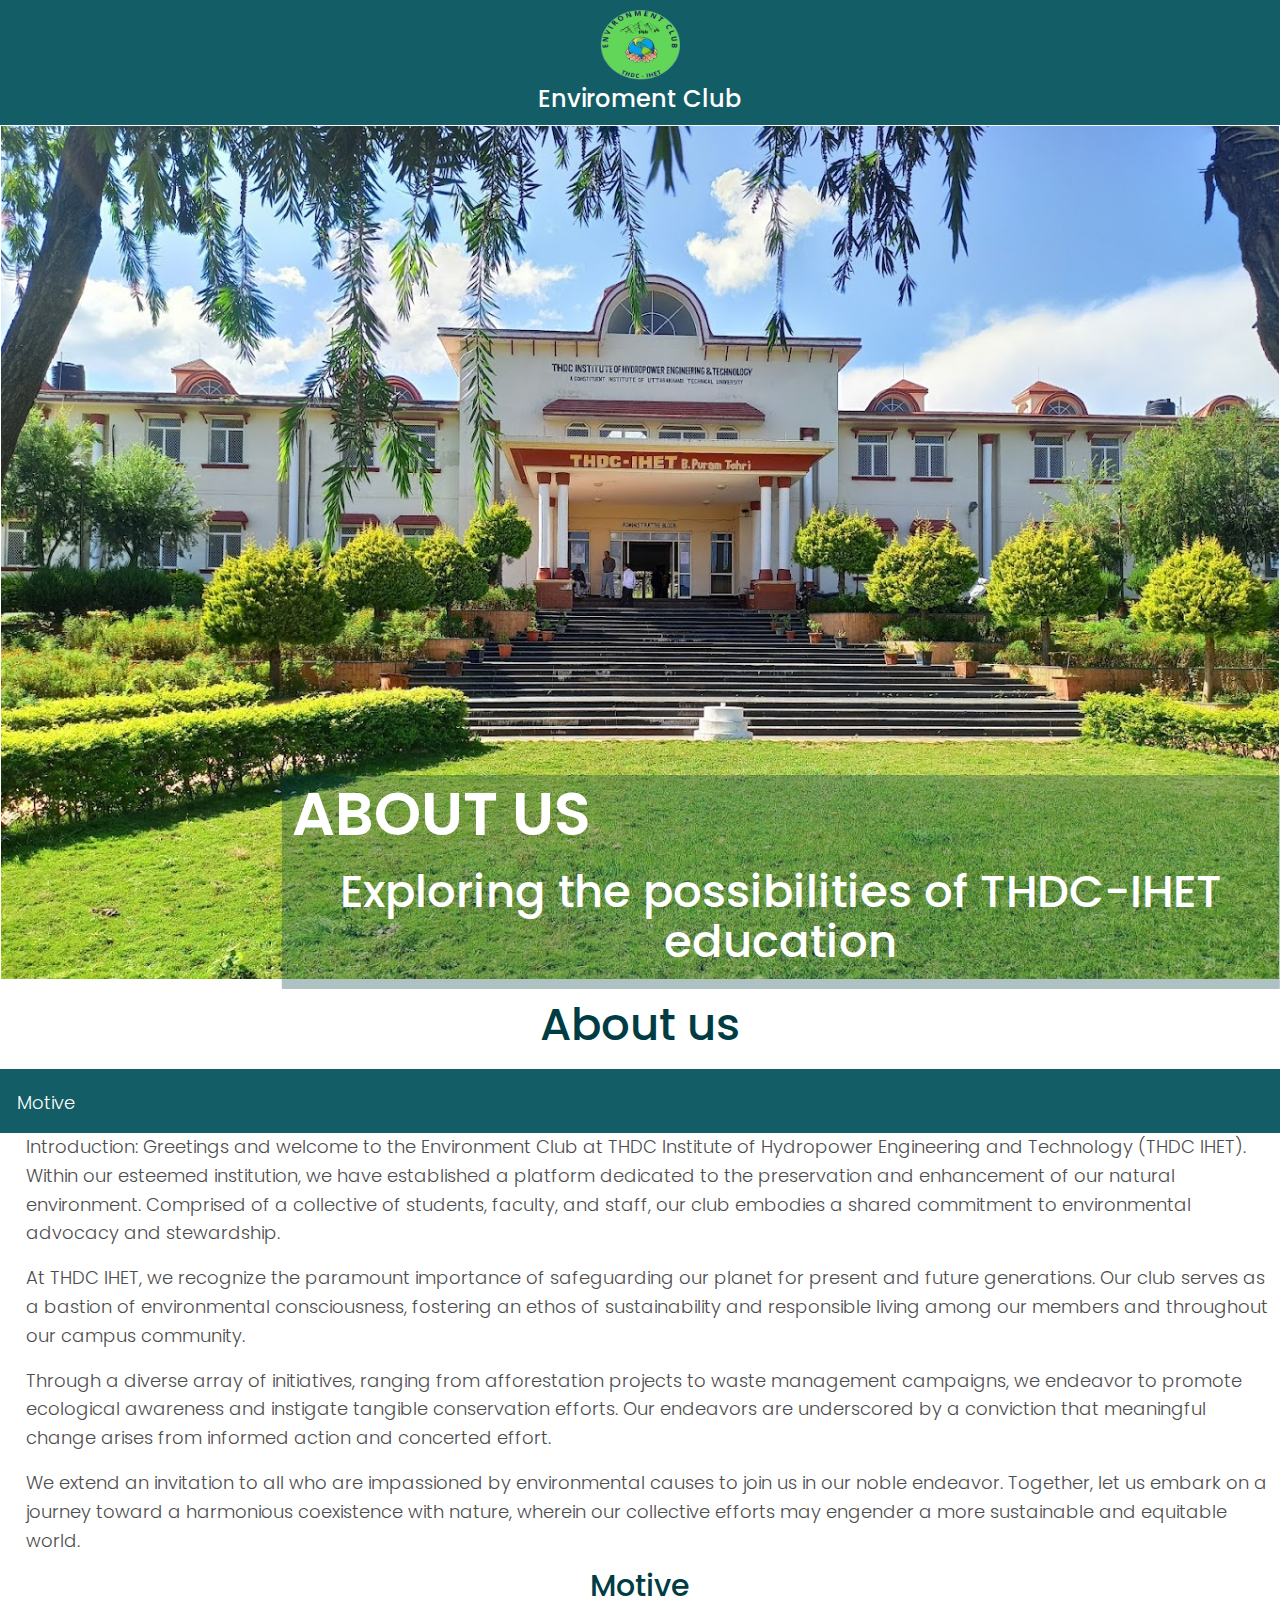
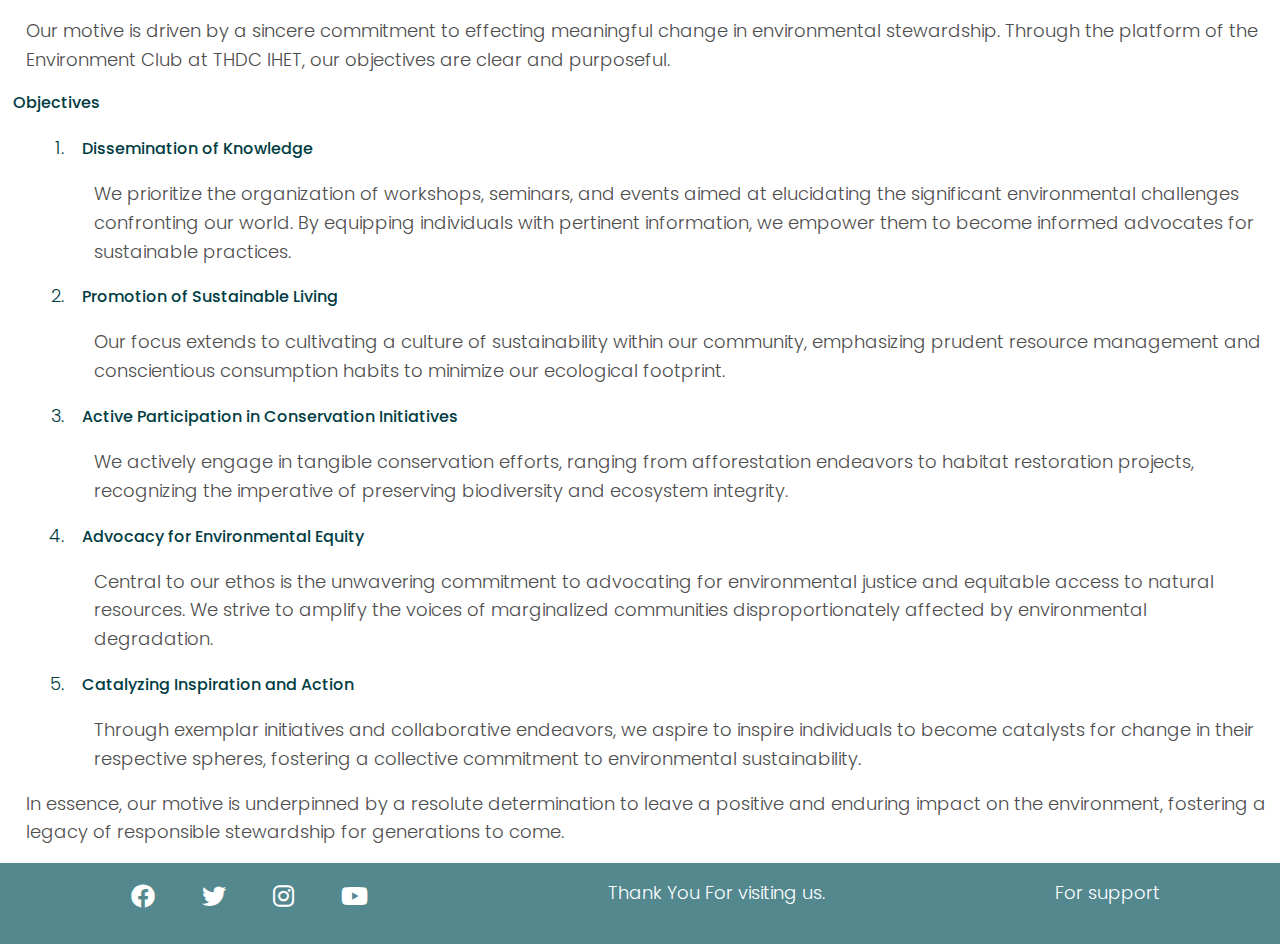
<file: about.html>
<!doctype html>
<html lang="en">

<head>
  <meta charset="utf-8">
  <meta name="viewport" content="width=device-width, initial-scale=1">
  <title>about us</title>
  <link href="https://cdn.jsdelivr.net/npm/bootstrap@5.3.3/dist/css/bootstrap.min.css" rel="stylesheet"
    integrity="sha384-QWTKZyjpPEjISv5WaRU9OFeRpok6YctnYmDr5pNlyT2bRjXh0JMhjY6hW+ALEwIH" crossorigin="anonymous">
  <script src="https://cdn.jsdelivr.net/npm/bootstrap@5.3.3/dist/js/bootstrap.bundle.min.js"
    integrity="sha384-YvpcrYf0tY3lHB60NNkmXc5s9fDVZLESaAA55NDzOxhy9GkcIdslK1eN7N6jIeHz"
    crossorigin="anonymous"></script>
  <link rel="stylesheet" href="stylesheet.css">

  <link rel="stylesheet" href="navbar2.css">
  <link rel="stylesheet" href="main.css">
  <link rel="stylesheet" href="https://fonts.googleapis.com/css?family=Poppins:200,300,400,500,700,600&display=swap">
  <link rel="stylesheet" href="https://cdnjs.cloudflare.com/ajax/libs/font-awesome/6.0.0-beta3/css/all.min.css">
<style>
  p{
    margin-left: 2%;
    margin-right: 10px;
    text-align: left;
  }
  h5{
    margin-left: 1%;
    font-size: 16px;
    text-align: left;
  }
  li{
    margin-left: 3%;
  }
  h4{
    color: white
  }
  body{}
  
</style>

</head>

<body>
  <div class=" bg-color"  style=" padding: 5px 0 3px 0;">

    <a href="index.html" class="logo">
      <img src="Assets/logo.png" alt="Logo" width="80" height="80" id="logo" >
    </a>
    <center><h4>Enviroment Club</h4></center>

  </div>

  <!-- <div class="space"></div> -->
  <div class="image-container">
    <img src="ayush.jpg" alt="" class="college">
    <div class="overlay">
      <h1 style="color: white;" class="he">ABOUT US</h1>
      <div class="over">
        <h2>Exploring the possibilities of THDC-IHET education</h2>
      </div>
    </div>
  </div>
  <div>
    <h2>About us</h2>
  </div>
  <div class="navbar2 bg-color" style="padding: 5px 0 0 0;">
    <a href="#vision-mission">Motive</a>
    <!-- <a href="#core-values">Core Values</a> -->
    <!-- <a href="#leadership">Leadership</a> -->
    <!-- <a href="#governance">Governance</a> -->
  </div>
  <p>
    Introduction:
Greetings and welcome to the Environment Club at THDC Institute of Hydropower Engineering and Technology (THDC IHET). Within our esteemed institution, we have established a platform dedicated to the preservation and enhancement of our natural environment. Comprised of a collective of students, faculty, and staff, our club embodies a shared commitment to environmental advocacy and stewardship.
  </p><p>
At THDC IHET, we recognize the paramount importance of safeguarding our planet for present and future generations. Our club serves as a bastion of environmental consciousness, fostering an ethos of sustainability and responsible living among our members and throughout our campus community.
</p><p>
Through a diverse array of initiatives, ranging from afforestation projects to waste management campaigns, we endeavor to promote ecological awareness and instigate tangible conservation efforts. Our endeavors are underscored by a conviction that meaningful change arises from informed action and concerted effort.
</p><p>
We extend an invitation to all who are impassioned by environmental causes to join us in our noble endeavor. Together, let us embark on a journey toward a harmonious coexistence with nature, wherein our collective efforts may engender a more sustainable and equitable world.

  </p>

<section id="vision-mission"><h3>Motive</h3><p>  <p>Our motive is driven by a sincere commitment to effecting meaningful change in environmental stewardship. Through the platform of the Environment Club at THDC IHET, our objectives are clear and purposeful.</p>

  <h5>Objectives</h5>
  <ol>
      <li>
          <h5>Dissemination of Knowledge</h5>
          <p>We prioritize the organization of workshops, seminars, and events aimed at elucidating the significant environmental challenges confronting our world. By equipping individuals with pertinent information, we empower them to become informed advocates for sustainable practices.</p>
      </li>
      <li>
          <h5>Promotion of Sustainable Living</h5>
          <p>Our focus extends to cultivating a culture of sustainability within our community, emphasizing prudent resource management and conscientious consumption habits to minimize our ecological footprint.</p>
      </li>
      <li>
          <h5>Active Participation in Conservation Initiatives</h5>
          <p>We actively engage in tangible conservation efforts, ranging from afforestation endeavors to habitat restoration projects, recognizing the imperative of preserving biodiversity and ecosystem integrity.</p>
      </li>
      <li>
          <h5>Advocacy for Environmental Equity</h5>
          <p>Central to our ethos is the unwavering commitment to advocating for environmental justice and equitable access to natural resources. We strive to amplify the voices of marginalized communities disproportionately affected by environmental degradation.</p>
      </li>
      <li>
          <h5>Catalyzing Inspiration and Action</h5>
          <p>Through exemplar initiatives and collaborative endeavors, we aspire to inspire individuals to become catalysts for change in their respective spheres, fostering a collective commitment to environmental sustainability.</p>
      </li>
  </ol>

  <p>In essence, our motive is underpinned by a resolute determination to leave a positive and enduring impact on the environment, fostering a legacy of responsible stewardship for generations to come.</p>
</p></section>
<section id="vision-mission"></section>
<section id="vision-mission"></section>
<section id="vision-mission"></section>

  <footer class="footer">
    <div class="social-icons">
        <div class="icon1"> <a href="#" class="social-icon"><i class="fab fa-facebook"></i></a>
            <a href="#" class="social-icon"><i class="fab fa-twitter"></i></a>
        </div>
        <div class="icon2"> <a href="https://www.instagram.com/environment._.thdcihet?igsh=aml3ZGVzeHh5YXd0" class="social-icon"><i class="fab fa-instagram"></i></a>
            <a href="" class="social-icon"><i
                    class="fab fa-youtube"></i></a>
        </div>

        <!-- Add more social media icons as needed -->
    </div>
    <div class="footerText">
        Thank You For visiting us.

    </div>
    <div class="footerText" id="contact">
        <a href="mailto:bc@gmail.com" class="mail">For support</a>
    </div>
</footer>
</body>

</html>
</file>
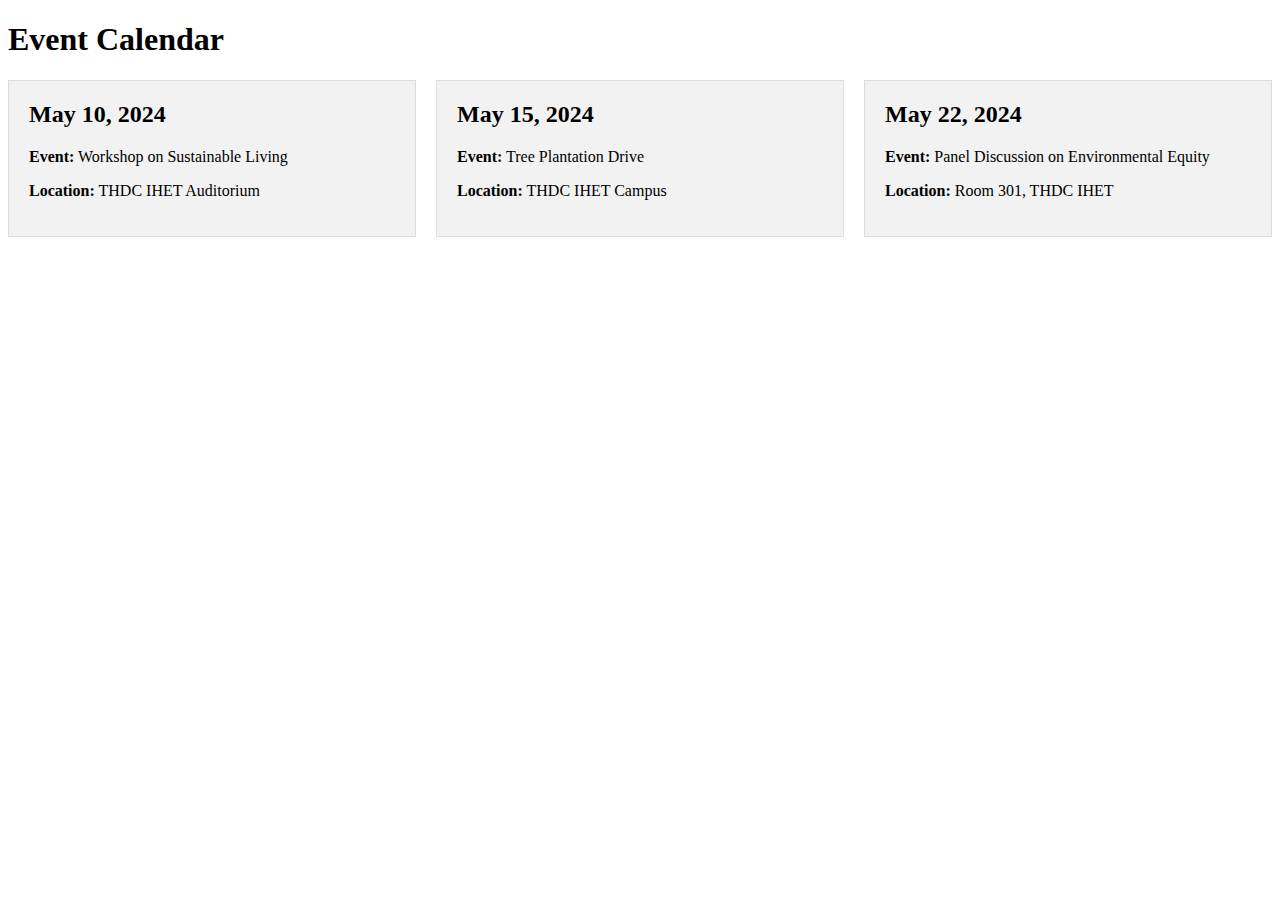
<file: event_calender.html>
<!DOCTYPE html>
<html lang="en">
<head>
    <meta charset="UTF-8">
    <meta name="viewport" content="width=device-width, initial-scale=1.0">
    <title>Event Calendar</title>
    <style>
        /* Style for the calendar grid */
        .calendar-grid {
            display: grid;
            grid-template-columns: repeat(auto-fit, minmax(300px, 1fr));
            gap: 20px;
        }

        .calendar-card {
            background-color: #f2f2f2;
            border: 1px solid #dddddd;
            padding: 20px;
        }

        .calendar-card h2 {
            margin-top: 0;
        }
    </style>
</head>
<body>
    <h1>Event Calendar</h1>

    <div class="calendar-grid">
        <div class="calendar-card">
            <h2>May 10, 2024</h2>
            <p><strong>Event:</strong> Workshop on Sustainable Living</p>
            <p><strong>Location:</strong> THDC IHET Auditorium</p>
        </div>
        <div class="calendar-card">
            <h2>May 15, 2024</h2>
            <p><strong>Event:</strong> Tree Plantation Drive</p>
            <p><strong>Location:</strong> THDC IHET Campus</p>
        </div>
        <div class="calendar-card">
            <h2>May 22, 2024</h2>
            <p><strong>Event:</strong> Panel Discussion on Environmental Equity</p>
            <p><strong>Location:</strong> Room 301, THDC IHET</p>
        </div>
        <!-- Add more events here -->
    </div>
</body>
</html>
</file>
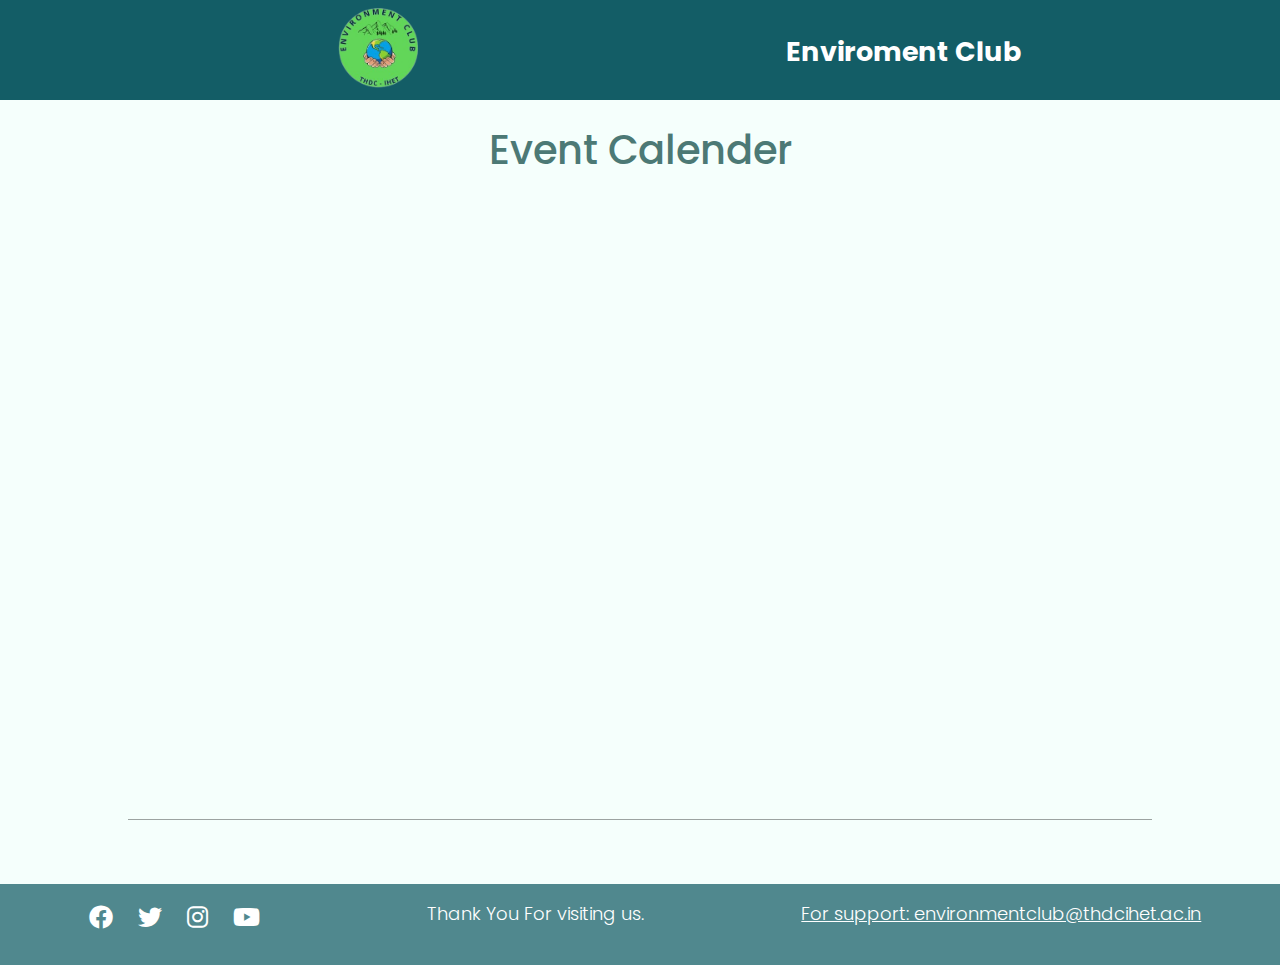
<file: EventCalender.html>
<!DOCTYPE html>
<html lang="en">

<head>
    <meta charset="UTF-8">
    <meta name="viewport" content="width=device-width, initial-scale=1.0">
    <title>My Team</title>
    <link rel="stylesheet" href="https://fonts.googleapis.com/css?family=Poppins:200,300,400,500,700,600&display=swap">
    <link rel="stylesheet" href="https://cdnjs.cloudflare.com/ajax/libs/font-awesome/6.0.0-beta3/css/all.min.css">
    <link rel="stylesheet" href="footer.css">
    <style>
        body {
            font-size: 18px;
            font-family: "Poppins", sans-serif;
            font-weight: 300;
            margin: 0;
            padding: 0;
            line-height: 28.8px;
            text-align: center;
            background-color: #e3fef75d;
            color: #003C43;
        }

        .bg-color {
            background-color: #135D66 !important;
            color: white;
            display: flex;
            justify-content: center;
            align-items: center;
            padding: 8px 0 3px 0;
        }

        .gallery {
            margin: 50px auto;
            display: grid;
            grid-template-columns: repeat(auto-fit, minmax(300px, 1fr));
            gap: 10px;
        }

        .gallery img {
            width: 100%;
            height: auto;
            display: block;
            border-radius: 5px;
            box-shadow: 0 4px 8px rgba(0, 0, 0, 0.1);
        }

        .random {
            grid-column: span 2;
            grid-row: span 2;
        }

        hr {
            border: none;
            height: 1px;
            background-color: rgba(0, 0, 0, 0.36);
            margin: 5% 10%;
        }

        h1 {
            font-family: "Poppins", sans-serif;
            font-size: 40px;
            color: #4c7975;
            font-weight: 500;
            line-height: 40px;
            margin-top: 30px;
        }

        @media screen and (max-width: 768px) {
            .bg-color {
                flex-direction: column;
                align-items: flex-start;
            }

            .gallery {
                margin: 20px auto;
            }

            h2 {
                margin-left: 0;
            }

            iframe {
                width: 90%;
                height: 400px; /* Adjust height as needed */
            }
        }
    </style>
</head>

<body>
    <div class=" bg-color">
        <a href="index.html" class="logo">
            <img src="Assets/logo.png" alt="Logo" width="80" height="80" id="logo" style="margin-left: 100%;">
        </a>
        <h2 style="margin-left: 35%;">Enviroment Club</h2>
    </div>
    <h1>Event Calender</h1>

    <iframe src="https://docs.google.com/presentation/d/e/2PACX-1vTqvJkWGuRtGMhjVfiZcelINGgxGOoeofo2J80XdolHO8-Kbtl7SM6GEJxJ6QO1WQ/embed?start=false&loop=false&delayms=3000" frameborder="0" width="100%" height="550"  allowfullscreen="true" mozallowfullscreen="true" webkitallowfullscreen="true"></iframe>

    <hr>
    <footer class="footer">
        <div class="social-icons">
            <div class="icon1"> <a href="#" class="social-icon"><i class="fab fa-facebook"></i></a>
                <a href="#" class="social-icon"><i class="fab fa-twitter"></i></a>
            </div>
            <div class="icon2"> <a href="https://www.instagram.com/environment._.thdcihet?igsh=aml3ZGVzeHh5YXd0"
                    class="social-icon"><i class="fab fa-instagram"></i></a>
                <a href="" class="social-icon"><i class="fab fa-youtube"></i></a>
            </div>
        </div>
        <div class="footerText">
            Thank You For visiting us.
        </div>
        <div class="footerText" id="contact">
            <a href="mailto:environmentclub@thdcihet.ac.in" class="mail">For support: environmentclub@thdcihet.ac.in</a>
        </div>
    </footer>
</body>

</html>
</file>
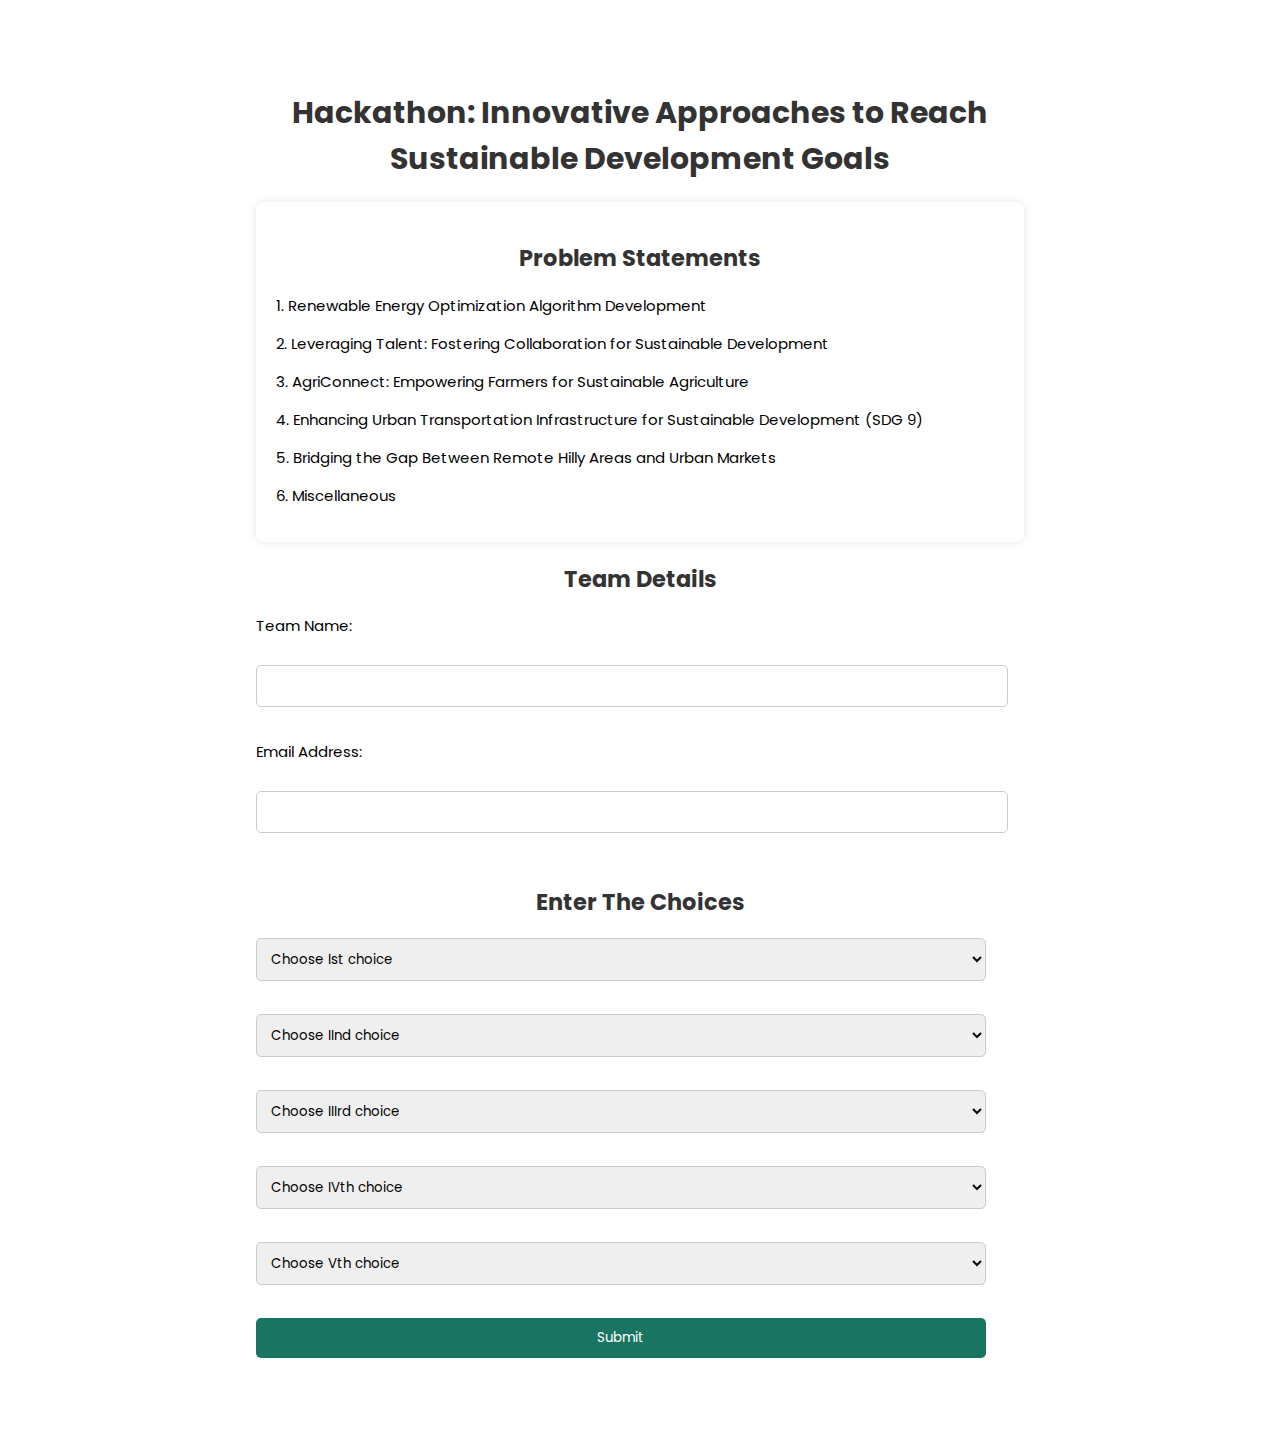
<file: Form.html>
<!DOCTYPE html>
<html lang="en">

<head>
    <meta charset="UTF-8">
    <meta name="viewport" content="width=device-width, initial-scale=1.0">
    <title>Choose your statement</title>
    <link rel="stylesheet" href="https://fonts.googleapis.com/css?family=Poppins:200,300,400,500,700,600&display=swap">
    <link rel="stylesheet" href="https://cdnjs.cloudflare.com/ajax/libs/font-awesome/6.0.0-beta3/css/all.min.css">
    <style>
        body {
            margin: 0;
            padding: 0;
            font-size: 15px;
            font-family: "Poppins", sans-serif !important;
            background-image: url('https://www.sih.gov.in/img1/software-result-bg.jpg');
            background-size: cover;
            background-position: center;
            background-repeat: no-repeat;
        }

        .container {
            background-color: rgba(255, 255, 255, 0.8);
            padding: 20px;
            border-radius: 10px;
            max-width: 60vw;
            /* Adjusted max-width for responsiveness */
            margin: 50px auto;
        }

        h1,
        h2 {
            /* font-size: 1px; */
            text-align: center;
            color: #333;
        }

        form {
            font-family: "Poppins", sans-serif !important;

            margin-top: 20px;
        }

        select,
        input[type="text"],
        input[type="email"],
        input[type="submit"] {
            font-family: "Poppins", sans-serif !important;
            width: 95%;
            padding: 10px;
            margin-bottom: 10px;
            border: 1px solid #ccc;
            border-radius: 5px;
        }

        input[type="submit"] {
            background-color: #197561;
            font-family: "Poppins", sans-serif;

            color: #fff;
            border: none;
            border-radius: 5px;
            cursor: pointer;
            transition: background-color 0.3s ease;
        }

        input[type="submit"]:hover {
            background-color: #00b392;
        }

        .PS {
            max-width: 90vw;
            /* Adjusted max-width for responsiveness */
            margin: 0 auto;
            margin-bottom: 10px;
            background-color: #fff;
            padding: 20px;
            border-radius: 8px;
            box-shadow: 0 0 10px rgba(0, 0, 0, 0.1);
        }

        label {
            display: block;
            margin-bottom: 5px;
        }

        .loading-overlay {
            display: none;
            position: fixed;
            top: 0;
            left: 0;
            width: 100%;
            height: 100%;
            background-color: rgba(255, 255, 255, 0.5);
            z-index: 9999;
        }

        .loading-spinner {
            position: absolute;
            top: 50%;
            left: 50%;
            transform: translate(-50%, -50%);
            border: 8px solid #f3f3f3;
            border-top: 8px solid #3498db;
            border-radius: 50%;
            width: 50px;
            height: 50px;
            animation: spin 1s linear infinite;
        }

        @keyframes spin {
            0% {
                transform: rotate(0deg);
            }

            100% {
                transform: rotate(360deg);
            }
        }

        /* Media queries for responsiveness */
        @media only screen and (max-width: 768px) {
            .container {
                max-width: 95vw;
            }

            .PS {
                max-width: 95vw;
            }
        }

        @media only screen and (max-width: 480px) {
            .container {
                padding: 10px;
            }

            input[type="submit"] {
                padding: 8px 16px;
            }
        }

        /*<---overlay style--->*/
            .overlay {
            display: none;
            position: fixed;
            top: 0;
            left: 0;
            width: 100%;
            height: 100%;
            background-color: rgba(0, 0, 0, 0.7);
            z-index: 1000;
            /* overflow-y: scroll; */
        }
            .overlay-content {
    position: absolute;
    top: 50%;
    left: 50%;
    transform: translate(-50%, -50%);
    background-color: white;
    padding: 20px;
    border-radius: 5px;
    max-width: 90%;
    /* Adjusted max-width for responsiveness */
    width: 80%;
    /* Set width to a percentage for responsiveness */
    max-height: 90%;
    /* Adjusted max-height for responsiveness */
    overflow-y: auto;
}

.close-btn {
    position: absolute;
    top: 10px;
    right: 15px;
    font-size: 20px;
    cursor: pointer;
}

.problem {
    cursor: pointer;
    margin-bottom: 10px;
    word-wrap: break-word;
    /* Ensure long problem statements wrap properly */
}

    </style>
</head>

<body>

    <div class="loading-overlay">
        <div class="loading-spinner"></div>
    </div>
    <div class="container">
        <h1>Hackathon: Innovative Approaches to Reach Sustainable Development Goals</h1>
        <div class="PS">
            <h2> Problem Statements</h3>
                <div class="overlay" id="renewable_energy_overlay">
                    <div class="overlay-content">
                        <span class="close-btn" onclick="closeOverlay('renewable_energy_overlay')">+</span>
                        <h2>Renewable Energy Optimization Algorithm Development</h2>
                        <p><strong>Background:</strong> The United Nations Sustainable Development Goal 7 (SDG 7) aims
                            to ensure access to affordable, reliable, sustainable, and modern energy for all. However,
                            millions of people around the world still lack access to clean and affordable energy
                            sources, hindering socio-economic progress and exacerbating environmental issues.</p>
                        <p><strong>Problem Statement:</strong> Participants need to create easy-to-use algorithms or
                            software that make the most of renewable energy within current energy systems. They should
                            focus on:</p>
                        <ul>
                            <li>Making renewables fit: Design algorithms that decide where to put solar panels, wind
                                turbines, or hydro plants in the existing grid. The goal is to use these sources without
                                overloading the system.</li>
                            <li>Predicting energy: Build simple models that can forecast how much renewable energy we'll
                                get based on weather forecasts and past data. This helps grid managers plan ahead.</li>
                            <li>Storing and sharing power: Create algorithms that manage energy storage and sharing
                                efficiently. They should ensure we use renewable energy first and prevent energy loss
                                during distribution.</li>
                            <li>Keeping the grid stable: Develop algorithms that help the grid stay stable even with
                                variable renewable energy. They should be easy to implement and able to handle sudden
                                changes in power flow.</li>
                        </ul>

                    </div>
                </div>

                <!-- Leveraging Talent Overlay -->
                <div class="overlay" id="talent_overlay">
                    <div class="overlay-content">
                        <span class="close-btn" onclick="closeOverlay('talent_overlay')">+</span>
                        <h2>Leveraging Talent: Fostering Collaboration for Sustainable Development</h2>
                        <p><strong>Background:</strong> In alignment with Sustainable Development Goal 8 (SDG 8) -
                            Decent Work and Economic Growth, our college community harbors a wealth of diverse talents
                            and expertise. However, the efficient utilization of these resources remains a challenge.
                            Often, individuals seeking specific skills or knowledge face hurdles in identifying and
                            connecting with suitable collaborators or mentors. This inefficiency not only hampers
                            productivity but also underutilizes the potential for collaborative endeavors and skill
                            development within the community.</p>
                        <p><strong>Problem Statement:</strong> To address this challenge, we seek to develop a digital
                            platform tailored to our college community, aimed at aggregating and showcasing the diverse
                            talents and expertise present within.</p>
                        <p><strong>Challenges:</strong></p>
                        <ul>
                            <li>Identification and Profiling: Designing a system to effectively profile and categorize
                                the wide array of talents and skills within the college community.</li>
                            <li>User Engagement: Ensuring active participation and engagement from students, faculty,
                                and staff to populate and maintain the platform.</li>
                            <li>Privacy and Security: Implementing robust privacy measures to safeguard user data while
                                still facilitating meaningful connections.</li>
                            <li>Technical Integration: Integrating features such as skill profiles, project listings,
                                messaging capabilities, and rating systems seamlessly into the platform.</li>
                            <li>Sustainability: Developing a scalable and sustainable solution that can evolve with the
                                changing needs and dynamics of the college community.</li>
                        </ul>

                    </div>
                </div>

                <!-- AgriConnect Overlay -->
                <div class="overlay" id="agricontact_overlay">
                    <div class="overlay-content">
                        <span class="close-btn" onclick="closeOverlay('agricontact_overlay')">+</span>
                        <h2>AgriConnect: Empowering Farmers for Sustainable Agriculture</h2>
                        <p><strong>Background:</strong> Small-scale farmers often face numerous challenges related to
                            crop selection, fertilization, harvesting, weather variability, soil and pest management,
                            and access to financial services. Addressing these challenges is essential for improving
                            agricultural productivity, ensuring food security, and promoting sustainable livelihoods.
                            Establishing a digital community platform can facilitate knowledge exchange,
                            problem-solving, and resource-sharing among farmers, leading to enhanced agricultural
                            practices and economic empowerment.</p>
                        <p><strong>Problem Statement:</strong> Develop a comprehensive digital platform, AgriConnect, to
                            assist local farmers in making informed decisions regarding crop selection, fertilization
                            techniques, harvesting practices, weather monitoring, soil and pest management, and
                            accessing financial services. The platform should serve as a collaborative space where
                            farmers can share their challenges, exchange information, and seek advice from peers and
                            experts in the agricultural domain.</p>
                        <p><strong>Challenges:</strong></p>
                        <ul>
                            <li>Crop Selection and Management: Implement features that provide guidance on selecting
                                suitable crops based on soil conditions, climate data, market demand, and farmers'
                                preferences. Include tools for crop monitoring and management throughout the cultivation
                                cycle.</li>
                            <li>Fertilization and Soil Management: Offer recommendations for appropriate fertilization
                                practices and soil health management techniques tailored to specific crop types and
                                local soil conditions. Integrate soil testing and analysis functionalities to assess
                                nutrient levels and soil health.</li>
                            <li>Harvesting and Post-Harvest Management: Provide resources and best practices for
                                efficient harvesting, storage, and post-harvest handling to minimize losses and maintain
                                crop quality. Include information on value-added processing techniques to increase
                                farmers' income opportunities.</li>
                            <li>Weather Monitoring and Forecasting: Integrate weather forecasting tools and alerts to
                                help farmers anticipate and mitigate the impact of adverse weather conditions on their
                                crops. Offer insights into climate-resilient farming practices and risk management
                                strategies.</li>
                            <li>Pest and Disease Management: Incorporate pest and disease identification guides,
                                monitoring systems, and pest control strategies to help farmers prevent and manage crop
                                infestations effectively. Enable real-time reporting of pest outbreaks and facilitate
                                knowledge-sharing on integrated pest management approaches.</li>
                            <li>Financial Services Access: Facilitate access to financial services such as credit,
                                insurance, and market information to support farmers' investment decisions, manage
                                production risks, and enhance market linkages. Collaborate with financial institutions
                                and agri-businesses to offer tailored financial products and services for farmers.</li>
                        </ul>

                    </div>
                </div>

                <!-- Urban Transportation Infrastructure Overlay -->
                <div class="overlay" id="transportation_overlay">
                    <div class="overlay-content">
                        <span class="close-btn" onclick="closeOverlay('transportation_overlay')">+</span>
                        <h2>Enhancing Urban Transportation Infrastructure for Sustainable Development (SDG 9)</h2>
                        <p><strong>Background:</strong> Transportation infrastructure plays a pivotal role in the socio-economic development of nations. However, many urban areas, particularly in developing countries, face significant challenges due to outdated transportation systems. These challenges include traffic congestion, air pollution, and inadequate accessibility, hindering economic growth and environmental sustainability. Sustainable Development Goal 9 emphasizes the importance of building resilient infrastructure, promoting inclusive and sustainable industrialization, and fostering innovation.</p>
                        <p><strong>Problem Statement:</strong> The problem at hand is the inefficiency and environmental impact of urban transportation infrastructure in many developing countries. Outdated systems contribute to traffic congestion, air pollution, and limited accessibility, posing significant challenges to economic growth and environmental sustainability. Addressing these issues requires innovative solutions that leverage emerging technologies and align with the principles of Sustainable Development Goal 9.</p>
                        <p><strong>Challenges:</strong></p>
                        <ul>
                          <li>Outdated Infrastructure: Many urban areas lack modern transportation systems, leading to congestion and inefficiencies.</li>
                          <li>Environmental Impact: Transportation emissions contribute to air pollution and climate change, necessitating sustainable alternatives.</li>
                          <li>Accessibility: Inadequate transportation infrastructure limits mobility, particularly for marginalized communities and persons with disabilities.</li>
                          <li>Funding Constraints: Developing and implementing innovative transportation solutions require significant investment and resources.</li>
                          <li>Regulatory Hurdles: Adapting new technologies and systems may face regulatory challenges and bureaucratic obstacles.</li>
                        </ul>
                        
                    </div>
                </div>

                <!-- Remote Hilly Areas and Urban Markets Overlay -->
                <div class="overlay" id="remote_overlay">
                    <div class="overlay-content">
                        <span class="close-btn" onclick="closeOverlay('remote_overlay')">+</span>
                        <h2>Bridging the Gap Between Remote Hilly Areas and Urban Markets</h2>
                        <p><strong>Background:</strong> In remote hilly areas, access to even the most basic commodities can be challenging due to the lack of nearby markets. Residents often face difficulties in acquiring essential items promptly, as online services are impractical for smaller purchases and deliveries are often delayed due to the distance from urban centers.</p>
                        <p><strong>Problem Statement:</strong> The challenge is to develop a solution that facilitates the efficient procurement of goods from urban markets to remote hilly areas, ensuring affordability, speed, and convenience for the residents. This solution should bridge the gap between supply and demand, enabling residents to access a wide range of products without the need to travel long distances or wait for extended delivery times.</p>
                        <p><strong>Challenges:</strong></p>
                        <ul>
                          <li>Transportation Logistics: Transporting goods from urban markets to remote areas poses logistical challenges, especially considering the rugged terrain and limited infrastructure.</li>
                          <li>Affordability: Ensuring that the cost of procurement remains reasonable for residents with varying income levels is essential for widespread adoption and sustainability.</li>
                          <li>Speed of Service: Prompt delivery of goods is crucial to meet the immediate needs of residents and enhance their overall satisfaction with the service.</li>
                          <li>User Interface: Developing an intuitive web or app interface that facilitates easy ordering, tracking, and payment for users with limited access to technology or internet connectivity is vital.</li>
                        </ul>
                        
                    </div>
                </div>
                <div class="overlay" id="Miscellaneous">
                    <div class="overlay-content">
                        <span class="close-btn" onclick="closeOverlay('Miscellaneous')">+</span>
                        <h2>Miscellaneous</h2>
                        <p>Problem statement of your choice. </p>
                        
                    </div>
                </div>
                <p>
                <div class="problem" onclick="openOverlay('renewable_energy_overlay')">1. Renewable Energy Optimization
                    Algorithm Development</div>
                </p>
                <p>
                <div class="problem" onclick="openOverlay('talent_overlay')">2. Leveraging Talent: Fostering
                    Collaboration for Sustainable Development</div>
                </p>
                <p>
                <div class="problem" onclick="openOverlay('agricontact_overlay')">3. AgriConnect: Empowering Farmers for
                    Sustainable Agriculture</div>
                </p>
                <p>
                <div class="problem" onclick="openOverlay('transportation_overlay')">4. Enhancing Urban Transportation
                    Infrastructure for Sustainable Development (SDG 9)</div>
                </p>
                <p>
                <div class="problem" onclick="openOverlay('remote_overlay')">5. Bridging the Gap Between Remote Hilly
                    Areas and Urban Markets</div>
                </p>
                <p>
                <div class="problem" onclick="openOverlay('Miscellaneous')">6. Miscellaneous</div>
                </p>
        </div>

        <form method="post" autocomplete="off" name="google-sheet">
            <h2>Team Details</h2>
            <label for="Team Name">Team Name:</label><br>
            <input type="text" id="teamName" name="Team Name" required><br><br>

            <label for="Email">Email Address:</label><br>
            <input type="email" id="email" name="Email" required><br><br>

            <h2>Enter The Choices</h2>

            <select name="Choice 1" required>
                <option value="">Choose Ist choice</option>
                <option value="1">Problem Statement 1</option>
                <option value="2">Problem Statement 2</option>
                <option value="3">Problem Statement 3</option>
                <option value="4">Problem Statement 4</option>
                <option value="5">Problem Statement 5</option>
                <option value="6">Problem Statement 6</option>
            </select>
            <br><br>

            <select name="Choice 2" required>
                <option value="">Choose IInd choice</option>
                <option value="1">Problem Statement 1</option>
                <option value="2">Problem Statement 2</option>
                <option value="3">Problem Statement 3</option>
                <option value="4">Problem Statement 4</option>
                <option value="5">Problem Statement 5</option>
                <option value="6">Problem Statement 6</option>
            </select>
            <br><br>

            <select name="Choice 3" required>
                <option value="">Choose IIIrd choice</option>
                <option value="1">Problem Statement 1</option>
                <option value="2">Problem Statement 2</option>
                <option value="3">Problem Statement 3</option>
                <option value="4">Problem Statement 4</option>
                <option value="5">Problem Statement 5</option>
                <option value="6">Problem Statement 6</option>
            </select>
            <br><br>

            <select name="Choice 4" required>
                <option value="">Choose IVth choice</option>
                <option value="1">Problem Statement 1</option>
                <option value="2">Problem Statement 2</option>
                <option value="3">Problem Statement 3</option>
                <option value="4">Problem Statement 4</option>
                <option value="5">Problem Statement 5</option>
                <option value="6">Problem Statement 6</option>
            </select>
            <br><br>

            <select name="Choice 5" required>
                <option value="">Choose Vth choice</option>
                <option value="1">Problem Statement 1</option>
                <option value="2">Problem Statement 2</option>
                <option value="3">Problem Statement 3</option>
                <option value="4">Problem Statement 4</option>
                <option value="5">Problem Statement 5</option>
                <option value="6">Problem Statement 6</option>
            </select>
            <br><br>

            <input type="submit" value="Submit">
        </form>

        <script>
            const dropdowns = document.querySelectorAll('select');

            dropdowns.forEach((dropdown, index) => {
                dropdown.addEventListener('change', () => {
                    const selectedOption = dropdown.value;

                    dropdowns.forEach((otherDropdown, otherIndex) => {
                        if (otherIndex > index) {
                            const option = otherDropdown.querySelector(`option[value="${selectedOption}"]`);
                            if (option) {
                                option.disabled = true;
                            }
                        }
                    });
                });
            });
        </script>
        <!-- <script>
            const scriptURL = 'https://script.google.com/macros/s/AKfycbwzhb_YmE__723Zk2H9mw81npFtcCgXnJRhDreni2KMjSJnXckM6M2xXw0-ao9VbUC5zQ/exec'
            
            const form = document.forms['google-sheet']

            form.addEventListener('submit', e => {
                e.preventDefault()
                fetch(scriptURL, { method: 'POST', body: new FormData(form) })
                    .then(response => alert("Thanks for Contacting us..! We Will Contact You Soon..."))
                    .catch(error => alert("Some error occured."))
            })

        </script> -->
        <script>
            const scriptURL = 'https://script.google.com/macros/s/AKfycbwzhb_YmE__723Zk2H9mw81npFtcCgXnJRhDreni2KMjSJnXckM6M2xXw0-ao9VbUC5zQ/exec'
            const form = document.forms['google-sheet'];
            const loadingOverlay = document.querySelector('.loading-overlay');

            form.addEventListener('submit', e => {
                e.preventDefault();
                // Show loading overlay
                loadingOverlay.style.display = 'block';
                // Disable submit button
                const submitButton = form.querySelector('input[type="submit"]');
                submitButton.disabled = true;

                fetch(scriptURL, {
                    method: 'POST',
                    body: new FormData(form)
                })
                    .then(response => {
                        // Hide loading overlay
                        loadingOverlay.style.display = 'none';
                        // Enable submit button
                        submitButton.disabled = false;
                        // Show success message
                        alert("Your response is submitted successfully! Alloted problem statement will be communicated to you soon via mail...");
                    })
                    .catch(error => {
                        // Hide loading overlay
                        loadingOverlay.style.display = 'none';
                        // Enable submit button
                        submitButton.disabled = false;
                        // Show error message
                        alert("Some error occurred.");
                    });
            });
        </script>
        <script src="https://cdnjs.cloudflare.com/ajax/libs/jquery/3.2.1/jquery.min.js"></script>
        <script>
            function openOverlay(id) {
                document.getElementById(id).style.display = "block";
            }

            function closeOverlay(id) {
                document.getElementById(id).style.display = "none";
            }

        </script>
</body>

</html>
</file>
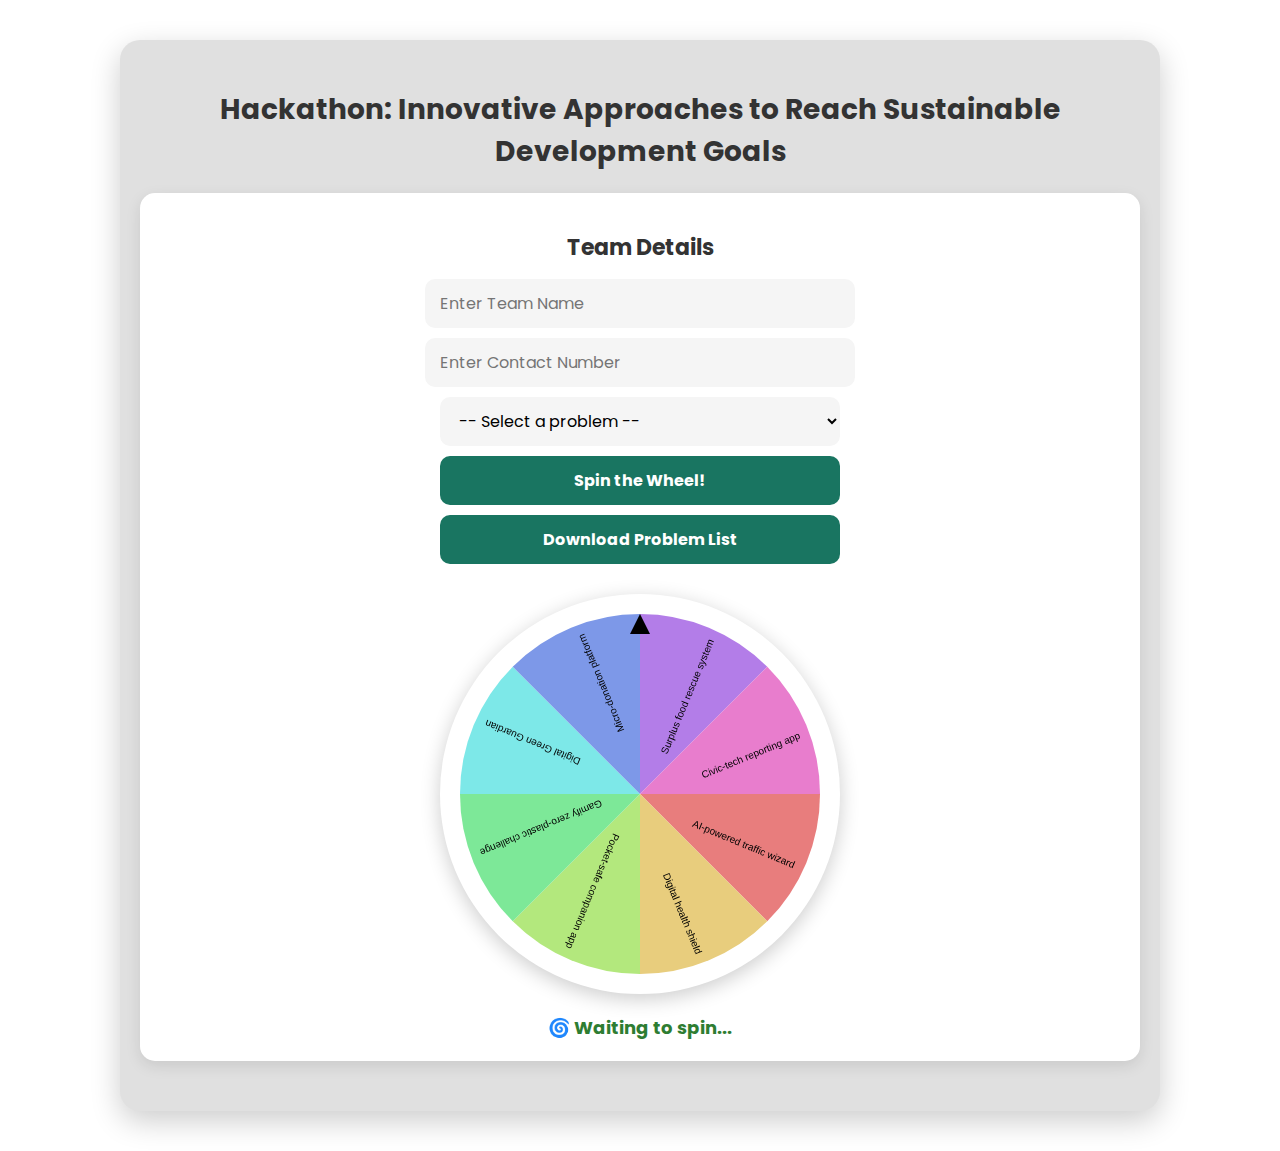
<file: form2.html>
<!DOCTYPE html>
<html lang="en">
<head>
  <meta charset="UTF-8">
  <title>Hackathon Problems</title>
  <link rel="stylesheet" href="https://fonts.googleapis.com/css?family=Poppins:200,300,400,500,700,600&display=swap">
  <style>
    body {
      margin: 0;
      font-family: 'Poppins', sans-serif !important;

      background: linear-gradient(135deg, #0f2027, #203a43, #2c5364);
      background-image: url('https://www.sih.gov.in/img1/software-result-bg.jpg');
      min-height: 100vh;
      display: flex;
      justify-content: center;
      align-items: flex-start;
      padding: 40px 10px;
    }

    .container {
      background: #e0e0e0;
      width: 90%;
      max-width: 1000px;
      border-radius: 20px;
      padding: 30px 20px;
      box-shadow: 0 10px 30px rgba(0,0,0,0.2);
    }

    h1 {
      text-align: center;
      font-size: 28px;
      color: #333;
      margin-bottom: 20px;
    }

    .section {        font-family: "Poppins", sans-serif !important;
      background: white;
      border-radius: 15px;
      padding: 20px;
      margin: 20px 0;
      box-shadow: 0 5px 15px rgba(0,0,0,0.1);
    }

    .section h2 {
      text-align: center;
      font-size: 22px;
      color: #333;
      margin-bottom: 15px;
    }

    .problem-list {
      text-align: left;
      margin-top: 10px;
    }

    .problem-list li {
      margin: 10px 0;
      font-size: 16px;
      color: #555;
    }

    input, select, button {        font-family: "Poppins", sans-serif !important;
      margin: 10px 0;
      padding: 12px 15px;
      width: 90%;
      max-width: 400px;
      border: none;
      border-radius: 10px;
      font-size: 16px;
      outline: none;
      display: block;
      margin-left: auto;
      margin-right: auto;
    }

    input, select {        font-family: "Poppins", sans-serif !important;
      background: #f5f5f5;
    }

    button {
      font-family: "Poppins", sans-serif !important;
      /* background: #4CAF50; */
      background-color: #197561;
      color: white;
      font-weight: bold;
      cursor: pointer;
      transition: background 0.3s ease;
    }

    button:hover {
      background-color: #00b392;
    }

    #wheelcanvas {
      margin-top: 30px;
      background: white;
      border-radius: 50%;
      box-shadow: 0 5px 20px rgba(0,0,0,0.2);
      display: block;
      margin-left: auto;
      margin-right: auto;
    }

    #spinnerResult {
      margin-top: 20px;
      font-size: 18px;
      text-align: center;
      font-weight: bold;
      color: #2e7d32;
    }

    @media (max-width: 600px) {
      #wheelcanvas {
        width: 300px;
        height: 300px;
      }
    }
  </style>
</head>
<body>

  <div class="container">
    <h1>Hackathon: Innovative Approaches to Reach Sustainable Development Goals</h1>


    <div class="section">
      <h2>Team Details</h2>

      <input type="text" id="teamName" placeholder="Enter Team Name" required>
      <input type="text" id="contactNo" placeholder="Enter Contact Number" required>

      <select id="problemDropdown">
        <option value="">-- Select a problem --</option>
        <option value="A1. Education">A1. Education</option>
        <option value="A2. Health">A2. Health</option>
        <option value="A3. Environment">A3. Environment</option>
        <option value="A4. Agriculture">A4. Agriculture</option>
        <option value="A5. Clean Water">A5. Clean Water</option>
        <option value="A6. Inequality">A6. Inequality</option>
      </select>

      <button id="spinButton" onclick="spinWheel()" disabled>Spin the Wheel!</button>
      <!-- <button onclick="submitData()">Submit</button> -->
      <button onclick="downloadProblems()">Download Problem List</button>

      <canvas id="wheelcanvas" width="400" height="400"></canvas>

      <div id="spinnerResult">🌀 Waiting to spin...</div>
    </div>

  </div>

<script>
    const problems = [
      "AI-powered traffic wizard",
      "Digital health shield",
      "Pocket-safe companion app",
      "Gamify zero-plastic challenge",
      "Digital Green Guardian",
      "Micro-donation platform",
      "Surplus food rescue system",
      "Civic-tech reporting app"
    ];
  const canvas = document.getElementById('wheelcanvas');
  const ctx = canvas.getContext('2d');
  const numProblems = problems.length;
  const arcSize = (2 * Math.PI) / numProblems;
  let spinAngle = 0;
  let spinVelocity = 0;
  let finalSpunProblem = "";

  function drawWheel() {
    for (let i = 0; i < numProblems; i++) {
      ctx.beginPath();
      ctx.fillStyle = `hsl(${i * (360 / numProblems)}, 70%, 70%)`;
      ctx.moveTo(200, 200);
      ctx.arc(200, 200, 180, arcSize * i + spinAngle, arcSize * (i + 1) + spinAngle);
      ctx.lineTo(200, 200);
      ctx.fill();

      // Draw Text
      ctx.save();
      ctx.translate(200, 200);
      ctx.rotate(arcSize * (i + 0.5) + spinAngle);
      ctx.textAlign = "right";
      ctx.fillStyle = "black";
      ctx.font = "bold  Poppins";
      ctx.fillText(problems[i], 170, 10);
      ctx.restore();
    }

    // Draw Arrow
    ctx.beginPath();
    ctx.moveTo(200, 20);
    ctx.lineTo(190, 40);
    ctx.lineTo(210, 40);
    ctx.closePath();
    ctx.fillStyle = "black";
    ctx.fill();
  }

  function spinWheel() {
  const selectedIndex = Math.floor(Math.random() * numProblems); // Pick a random slice
  finalSpunProblem = problems[selectedIndex];

  const targetAngle = (3 * Math.PI / 2) - (arcSize * selectedIndex); // 12 o'clock = 270°
  const spins = 5; // full circles before landing
  const finalAngle = (2 * Math.PI * spins) + targetAngle;

  let currentAngle = spinAngle;
  const duration = 4000; // ms
  const startTime = performance.now();

  function animateSpin(now) {
    const elapsed = now - startTime;
    const progress = Math.min(elapsed / duration, 1);
    // Ease-out cubic for smooth deceleration
    const eased = 1 - Math.pow(1 - progress, 3);
    spinAngle = currentAngle + eased * (finalAngle - currentAngle);

    ctx.clearRect(0, 0, 400, 400);
    drawWheel();

    if (progress < 1) {
      requestAnimationFrame(animateSpin);
    } else {
      document.getElementById('spinnerResult').textContent = "✅ Assigned Problem: " + finalSpunProblem;
      submitData();
    }
  }

  requestAnimationFrame(animateSpin);
}


function submitData() {
  const teamName = document.getElementById('teamName').value.trim();
  const contactNo = document.getElementById('contactNo').value.trim();
  const dropdownValue = document.getElementById('problemDropdown').value;

  if (!teamName || !contactNo || !dropdownValue) {
    alert("Please fill all fields!");
    return;
  }

  let assignedProblem =  finalSpunProblem;
  if (!assignedProblem) {
    alert("Spin the wheel!");
    return;
  }

  fetch('https://script.google.com/macros/s/AKfycbzYFuw2eOyRZM6YiQeEH-AnwgNf4Owz2WUX1vDzRg4bFeTM6MMaM6xymvENhVGgw3lR/exec', {
    method: 'POST',
    mode: 'no-cors',
    headers: { 'Content-Type': 'application/json' },
    body: JSON.stringify({
      teamName: teamName,
      contactNo: contactNo,
      pickedProblem: dropdownValue,
      assignedProblem: assignedProblem
    })
  }).then(() => {
    alert('Submission Successful! 🎉');
    document.getElementById('teamName').value = '';
    document.getElementById('contactNo').value = '';
    document.getElementById('problemDropdown').value = '';
    document.getElementById('spinnerResult').textContent = '🌀 Waiting to spin...';
    document.getElementById('spinButton').disabled = true;
  }).catch(err => {
    console.error(err);
    alert('Something went wrong!');
  });
}

  function downloadProblems() {
    const link = document.createElement('a');
    link.href = 'problems.docx';
    link.download = 'Problems_List.docx';
    link.click();
  }

  const inputs = ['teamName', 'contactNo', 'problemDropdown'];
  inputs.forEach(id => {
    document.getElementById(id).addEventListener('input', checkInputs);
  });

  function checkInputs() {
    const allFilled = inputs.every(id => document.getElementById(id).value.trim() !== '');
    document.getElementById('spinButton').disabled = !allFilled;
  }

  drawWheel();
</script>

</body>
</html>
</file>
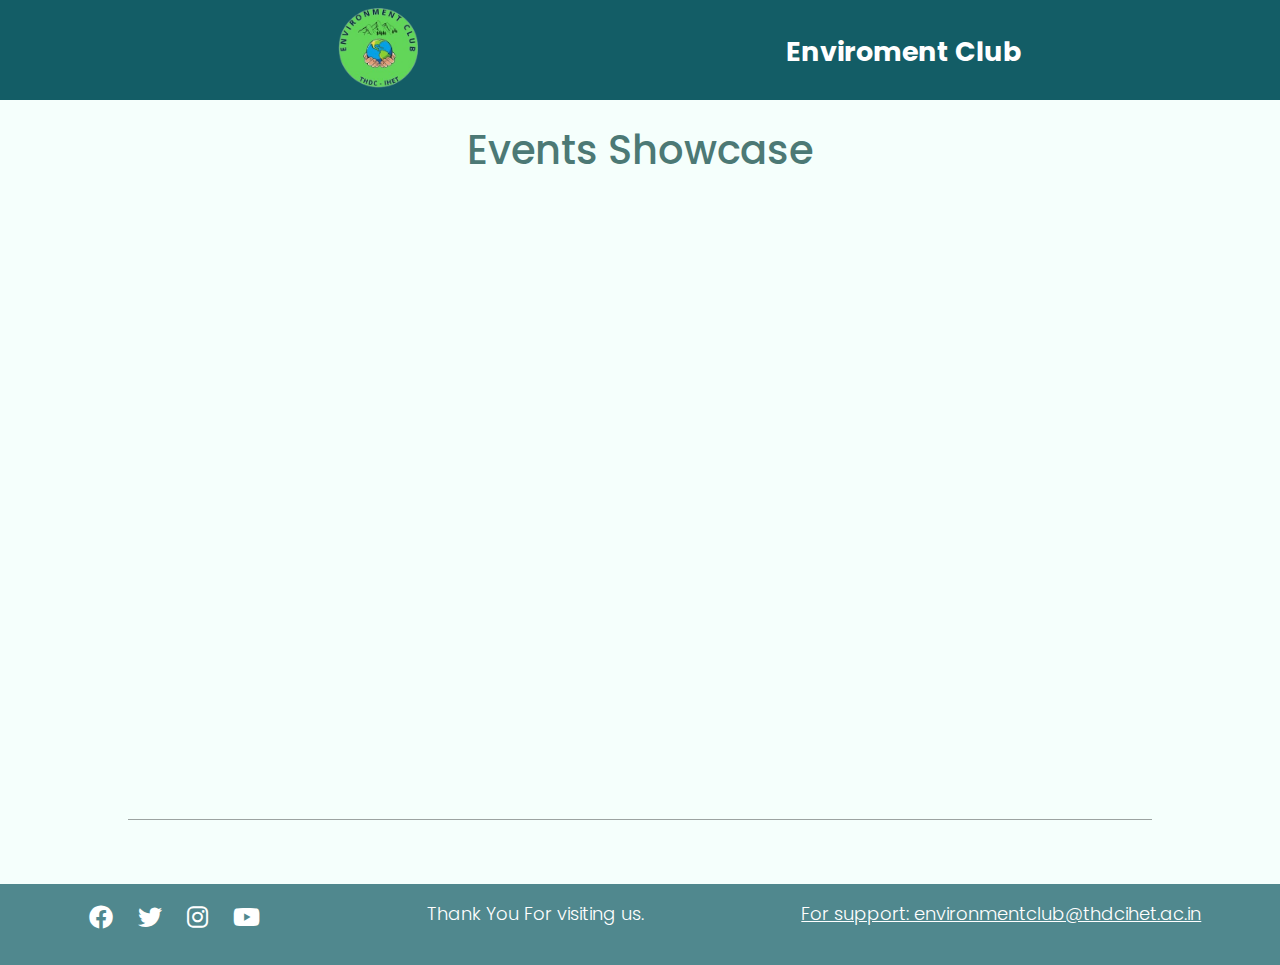
<file: ppttest.html>
<!DOCTYPE html>
<html lang="en">

<head>
    <meta charset="UTF-8">
    <meta name="viewport" content="width=device-width, initial-scale=1.0">
    <title>My Team</title>
    <link rel="stylesheet" href="https://fonts.googleapis.com/css?family=Poppins:200,300,400,500,700,600&display=swap">
    <link rel="stylesheet" href="https://cdnjs.cloudflare.com/ajax/libs/font-awesome/6.0.0-beta3/css/all.min.css">
    <link rel="stylesheet" href="footer.css">
    <style>
        body {
            font-size: 18px;
            font-family: "Poppins", sans-serif;
            font-weight: 300;
            margin: 0;
            padding: 0;
            line-height: 28.8px;
            text-align: center;
            background-color: #e3fef75d;
            color: #003C43;
        }

        .bg-color {
            background-color: #135D66 !important;
            color: white;
            display: flex;
            justify-content: center;
            align-items: center;
            padding: 8px 0 3px 0;
        }

        .gallery {
            margin: 50px auto;
            display: grid;
            grid-template-columns: repeat(auto-fit, minmax(300px, 1fr));
            gap: 10px;
        }

        .gallery img {
            width: 100%;
            height: auto;
            display: block;
            border-radius: 5px;
            box-shadow: 0 4px 8px rgba(0, 0, 0, 0.1);
        }

        .random {
            grid-column: span 2;
            grid-row: span 2;
        }

        hr {
            border: none;
            height: 1px;
            background-color: rgba(0, 0, 0, 0.36);
            margin: 5% 10%;
        }

        h1 {
            font-family: "Poppins", sans-serif;
            font-size: 40px;
            color: #4c7975;
            font-weight: 500;
            line-height: 40px;
            margin-top: 30px;
        }

        @media screen and (max-width: 768px) {
            .bg-color {
                flex-direction: column;
                align-items: flex-start;
            }

            .gallery {
                margin: 20px auto;
            }

            h2 {
                margin-left: 0;
            }

            iframe {
                width: 90%;
                height: 400px; /* Adjust height as needed */
            }
        }
    </style>
</head>

<body>
    <div class=" bg-color">
        <a href="index.html" class="logo">
            <img src="Assets/logo.png" alt="Logo" width="80" height="80" id="logo" style="margin-left: 100%;">
        </a>
        <h2 style="margin-left: 35%;">Enviroment Club</h2>
    </div>
    <h1>Events Showcase</h1>

    <iframe
        src="https://docs.google.com/presentation/d/e/2PACX-1vS401Z2M0yfAkOqzJM9mqDlRVTl3fkzaJefBA50z4WteEe83JLLIxVM7G_Jojr_hA/embed?start=false&loop=true&delayms=3000"
        frameborder="0" width="100%" height="550" allowfullscreen="true" mozallowfullscreen="true"
        webkitallowfullscreen="true"></iframe>

    <hr>
    <footer class="footer">
        <div class="social-icons">
            <div class="icon1"> <a href="#" class="social-icon"><i class="fab fa-facebook"></i></a>
                <a href="#" class="social-icon"><i class="fab fa-twitter"></i></a>
            </div>
            <div class="icon2"> <a href="https://www.instagram.com/environment._.thdcihet?igsh=aml3ZGVzeHh5YXd0"
                    class="social-icon"><i class="fab fa-instagram"></i></a>
                <a href="" class="social-icon"><i class="fab fa-youtube"></i></a>
            </div>
        </div>
        <div class="footerText">
            Thank You For visiting us.
        </div>
        <div class="footerText" id="contact">
            <a href="mailto:environmentclub@thdcihet.ac.in" class="mail">For support: environmentclub@thdcihet.ac.in</a>
        </div>
    </footer>
</body>

</html>
</file>
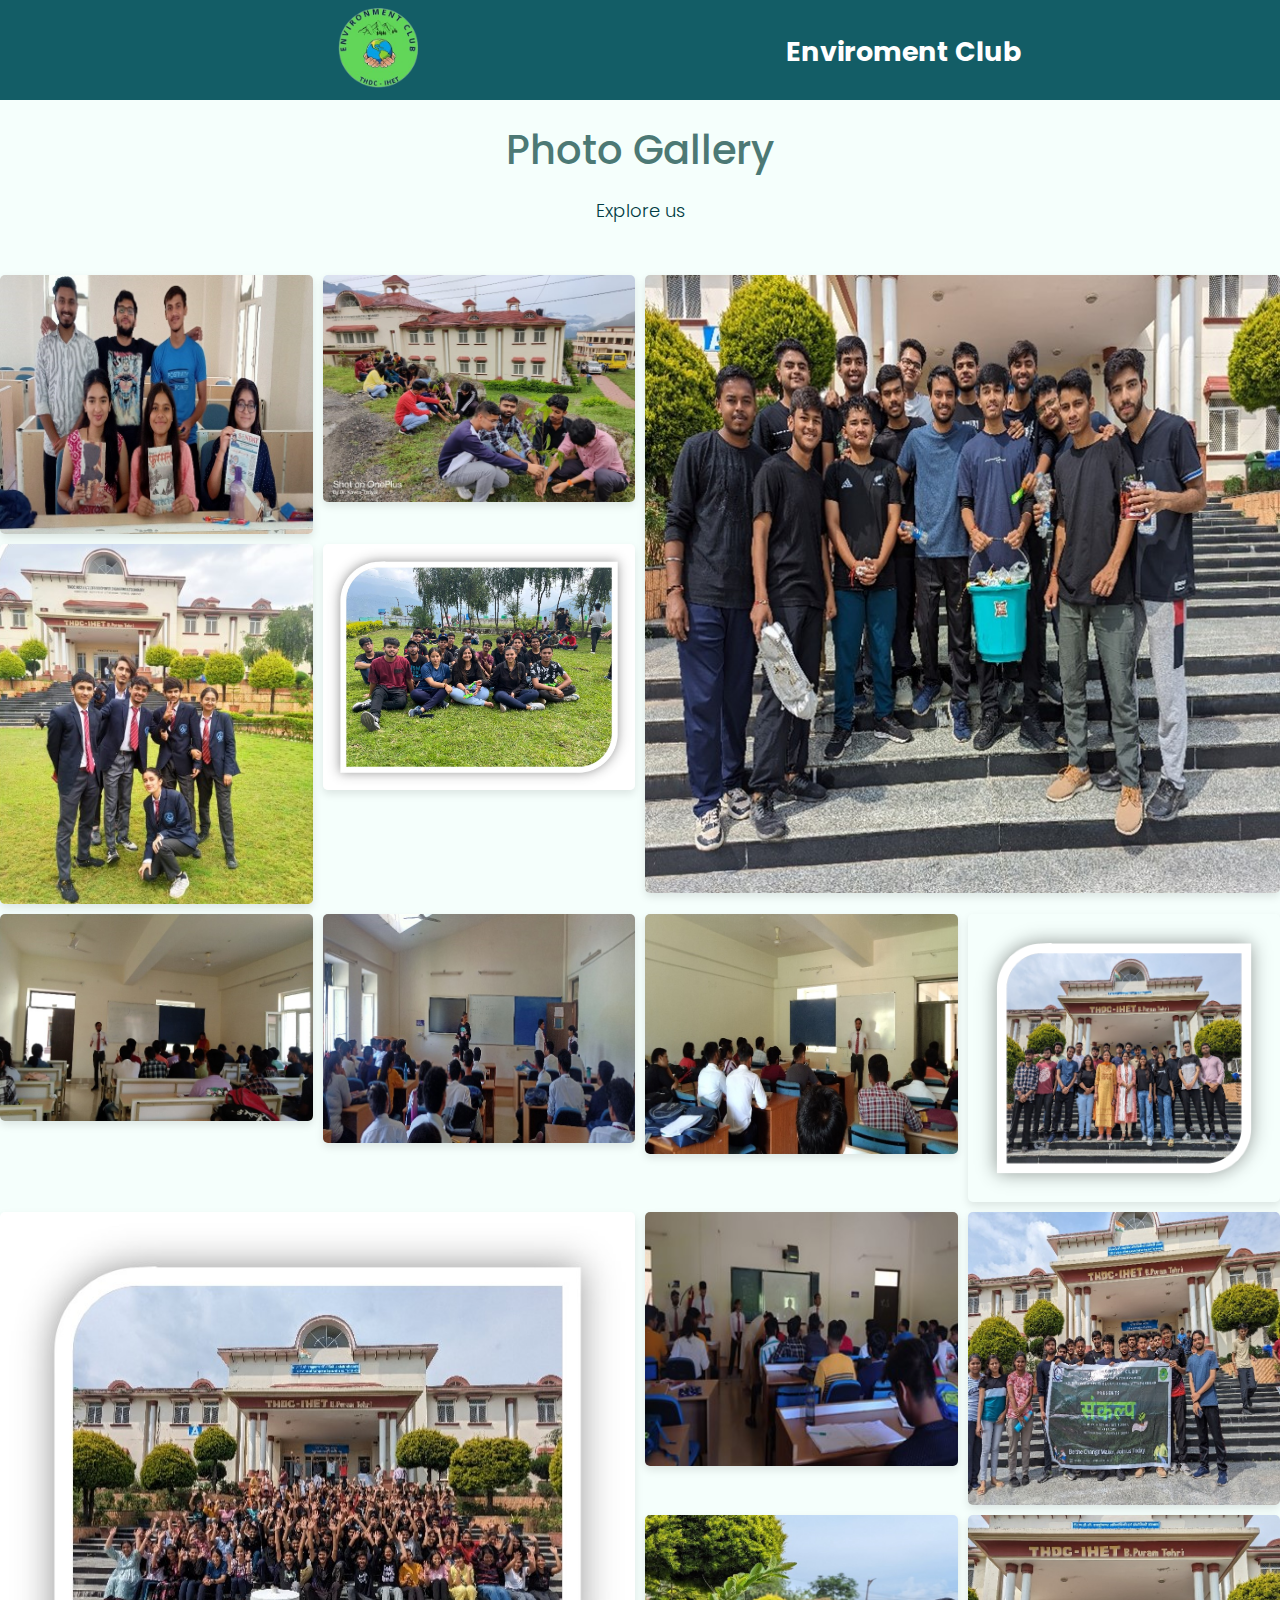
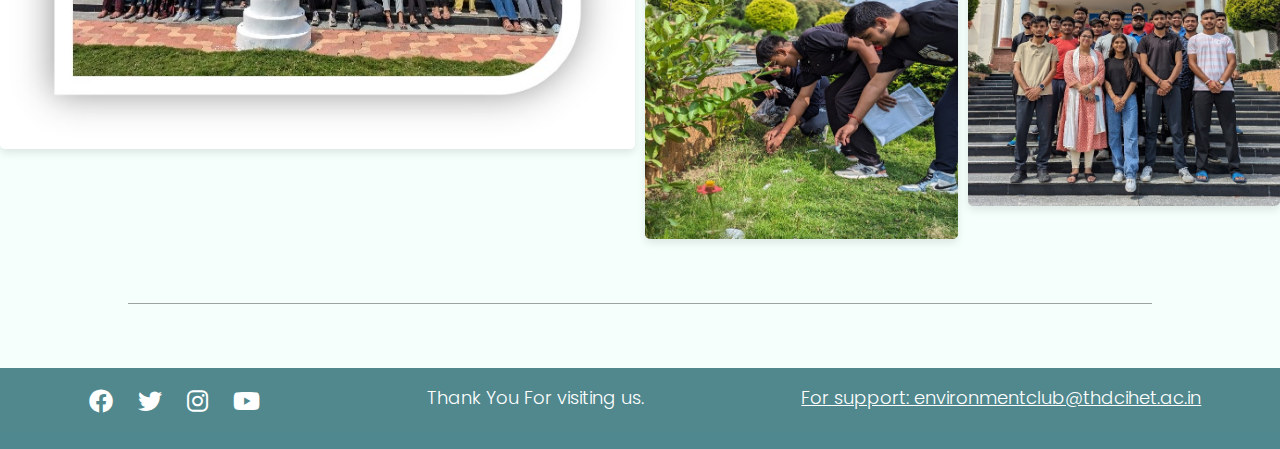
<file: test copy.html>
<!DOCTYPE html>
<html lang="en">

<head>
  <meta charset="UTF-8">
  <meta name="viewport" content="width=device-width, initial-scale=1.0">
  <title>My Team</title>
  <link rel="stylesheet" href="https://fonts.googleapis.com/css?family=Poppins:200,300,400,500,700,600&display=swap">
  <link rel="stylesheet" href="https://cdnjs.cloudflare.com/ajax/libs/font-awesome/6.0.0-beta3/css/all.min.css">
  <link rel="stylesheet" href="footer.css">
  <style>
    body {
      font-size: 18px;
      font-family: "Poppins", sans-serif;
      font-weight: 300;
      margin: 0;
      padding: 0;
      line-height: 28.8px;
      text-align: center;
      background-color: #e3fef75d;
      color: #003C43;
    }

    .bg-color {
      background-color: #135D66 !important;
      color: white;
      display: flex;
      justify-content: center;
      align-items: center;
      padding: 8px 0 3px 0;
    }

    .gallery {
      margin: 50px auto;
      display: grid;
      grid-template-columns: repeat(auto-fit, minmax(300px, 1fr));
      gap: 10px;
    }

    .gallery img {
      width: 100%;
      height: auto;
      display: block;
      border-radius: 5px;
      box-shadow: 0 4px 8px rgba(0, 0, 0, 0.1);
    }

    .random {
      grid-column: span 2;
      grid-row: span 2;
    }

    hr {
      border: none;
      height: 1px;
      background-color: rgba(0, 0, 0, 0.36);
      margin: 5% 10%;
    }

    h1 {
      font-family: "Poppins", sans-serif;
      font-size: 40px;
      color: #4c7975;
      font-weight: 500;
      line-height: 40px;
      margin-top: 30px;
    }

    @media screen and (max-width: 768px) {
      .bg-color {
        flex-direction: column;
        align-items: flex-start;
      }
      .gallery {
        margin: 20px auto;
      }
      h2 {
        margin-left: 0;
      }

    }
  </style>
</head>

<body>
  <div class=" bg-color">
    <a href="index.html" class="logo">
      <img src="Assets/logo.png" alt="Logo" width="80" height="80" id="logo" style="margin-left: 100%;">
    </a>
    <h2 style="margin-left: 35%;">Enviroment Club</h2>
  </div>
  <h1>Photo Gallery</h1>
  <p>Explore us</p>

  <div class="gallery">
    <img src="ImgGallery/image1.png" alt="Photo 1">
    <img src="ImgGallery/image2.png" alt="Photo 2">
    <img src="ImgGallery/image3.png" alt="Photo 3" class="random">
    <img src="ImgGallery/image4.png" alt="Photo 4">
    <img src="ImgGallery/image5.png" alt="Photo 5">
    <img src="ImgGallery/image6.png" alt="Photo 6">
    <img src="ImgGallery/image7.png" alt="Photo 7">
    <img src="ImgGallery/image8.png" alt="Photo 1">
    <img src="ImgGallery/image9.png" alt="Photo 2">
    <img src="ImgGallery/image10.png" alt="Photo 3" class="random">
    <img src="ImgGallery/image11.png" alt="Photo 4">
    <img src="ImgGallery/image12.png" alt="Photo 5">
    <img src="ImgGallery/image13.png" alt="Photo 6">
    <img src="ImgGallery/image14.png" alt="Photo 7">
  </div>

  <hr>
  <footer class="footer">
    <div class="social-icons">
        <div class="icon1"> <a href="#" class="social-icon"><i class="fab fa-facebook"></i></a>
            <a href="#" class="social-icon"><i class="fab fa-twitter"></i></a>
        </div>
        <div class="icon2"> <a href="https://www.instagram.com/environment._.thdcihet?igsh=aml3ZGVzeHh5YXd0" class="social-icon"><i class="fab fa-instagram"></i></a>
            <a href="" class="social-icon"><i
                    class="fab fa-youtube"></i></a>
        </div>

        <!-- Add more social media icons as needed -->
    </div>
    <div class="footerText">
        Thank You For visiting us.

    </div>
    <div class="footerText" id="contact">
        <a href="mailto:environmentclub@thdcihet.ac.in" class="mail">For support: environmentclub@thdcihet.ac.in</a>
    </div>
</footer>
</body>

</html>
</file>
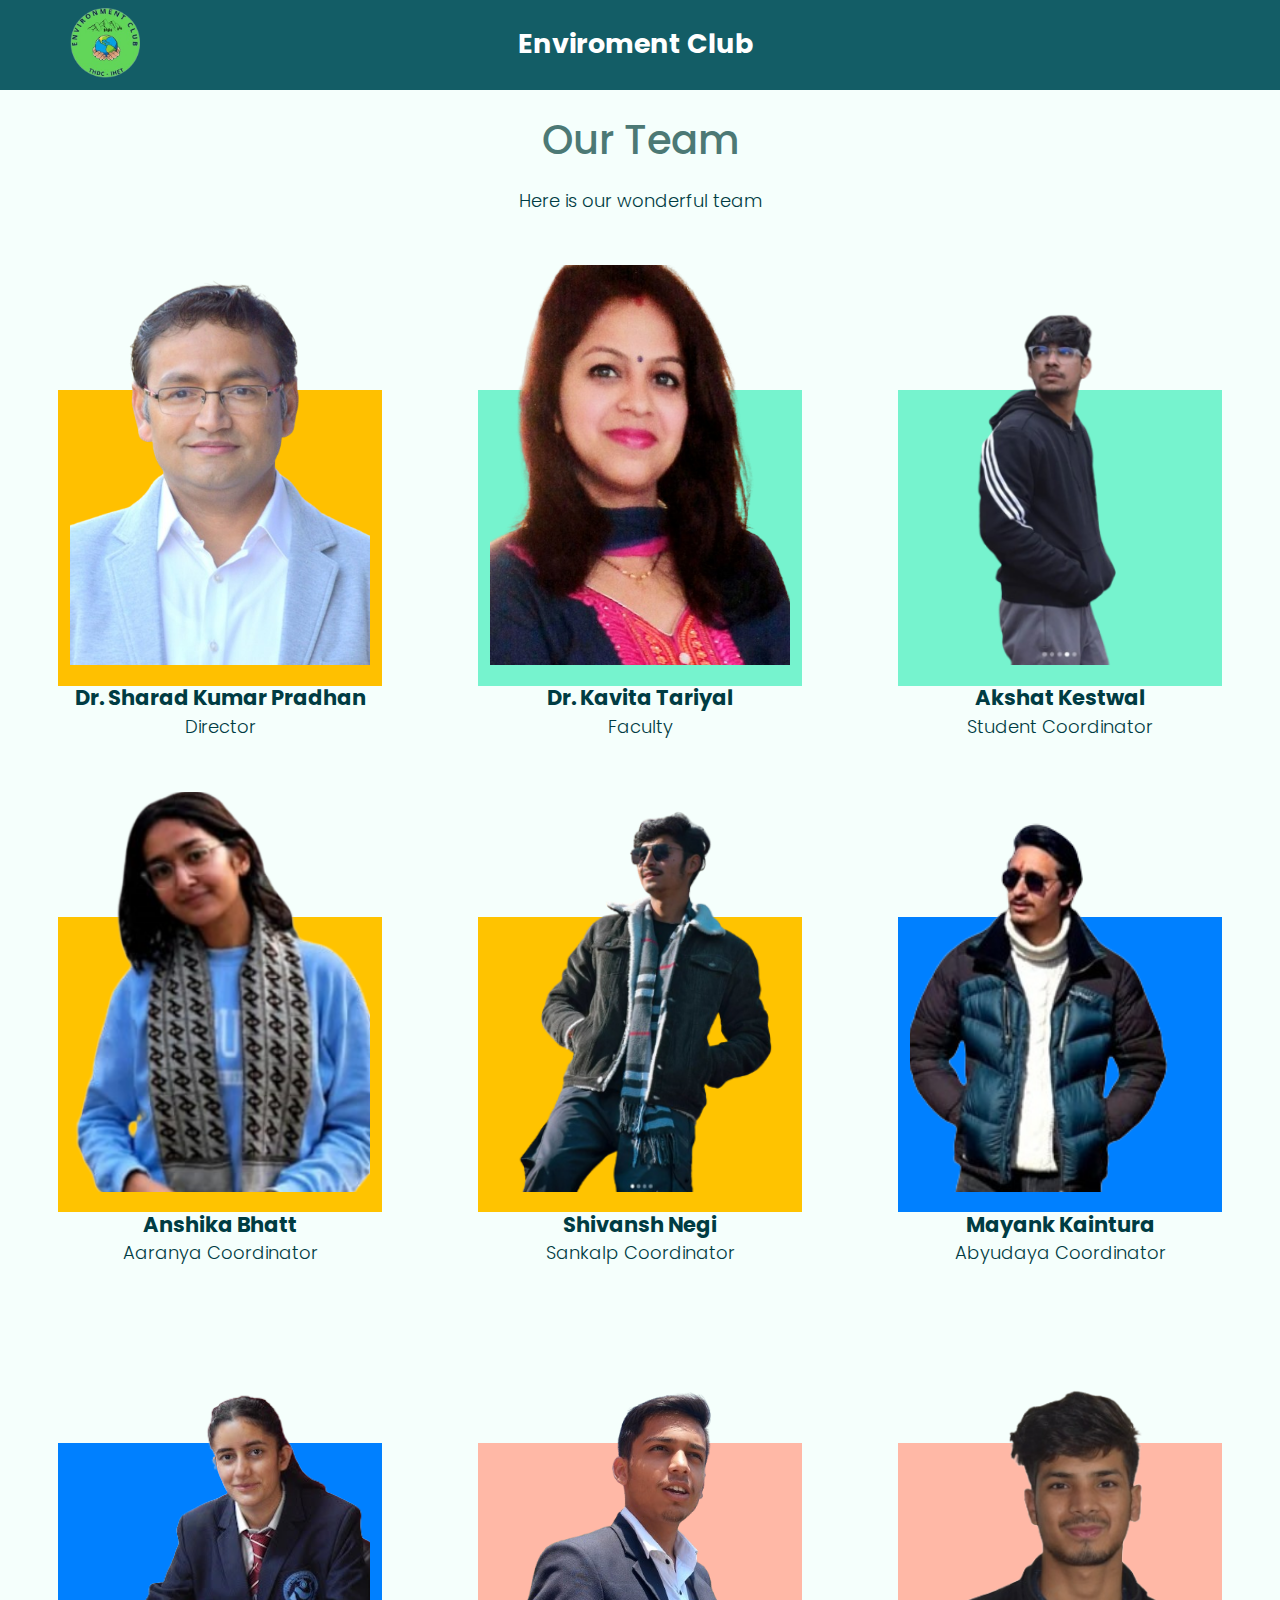
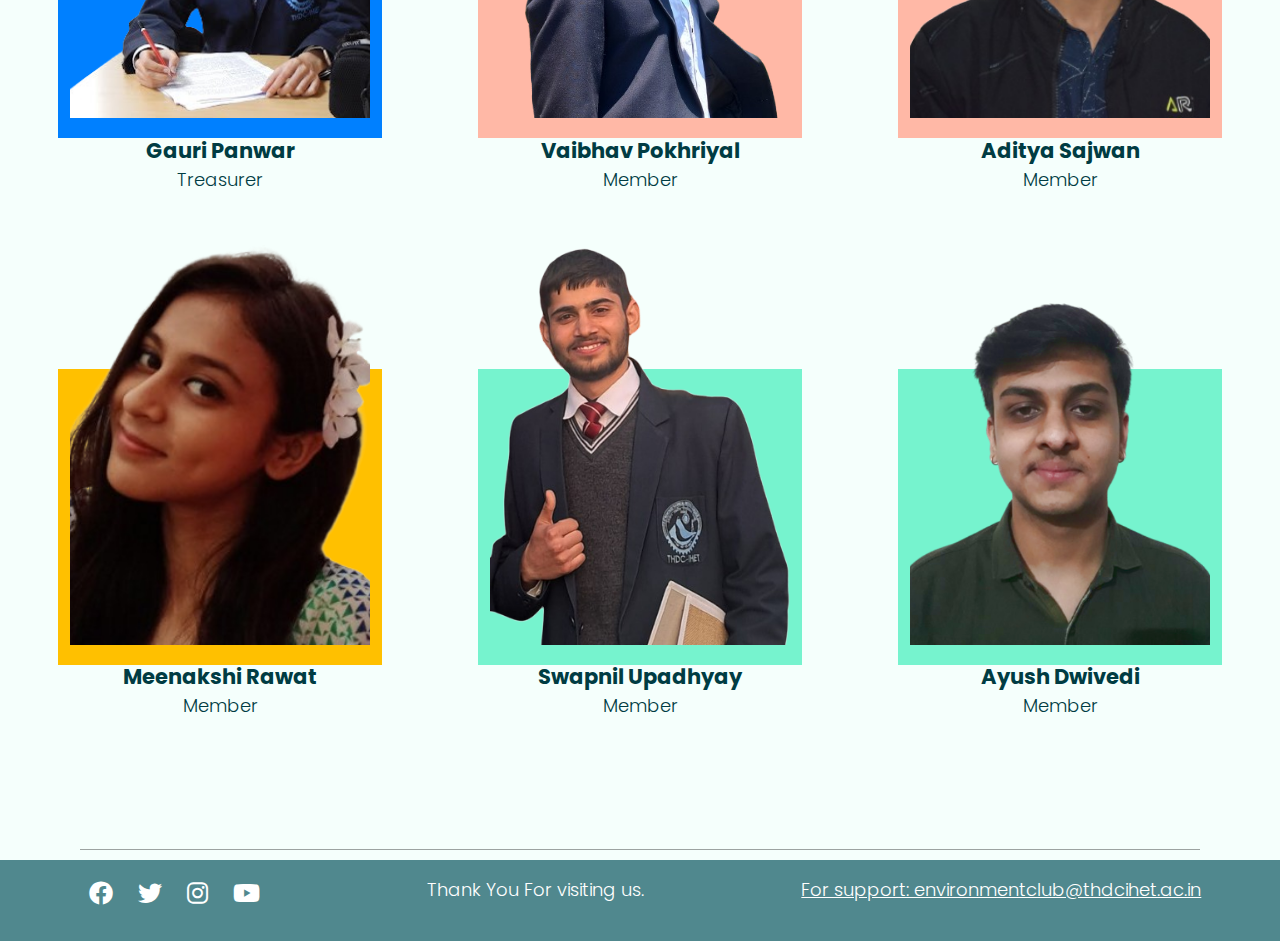
<file: test.html>
<!DOCTYPE html>
<html lang="en">

<head>
  <meta charset="UTF-8">
  <meta name="viewport" content="width=device-width, initial-scale=1.0">
  <title>My Team</title>
  <link rel="stylesheet" href="https://fonts.googleapis.com/css?family=Poppins:200,300,400,500,700,600&display=swap">
  <link rel="stylesheet" href="https://cdnjs.cloudflare.com/ajax/libs/font-awesome/6.0.0-beta3/css/all.min.css">

  <link rel="stylesheet" href="footer.css">

  <!-- <link rel="stylesheet" href="main.css"> -->
  <style>

    body {
    
      font-size: 18px;
    font-family: "Poppins", sans-serif;
    font-weight: 300;
    margin: 0;
    padding: 0;
    line-height: 28.8px;
    text-align: center;
    background-color: #e3fef75d;
    color: #003C43;
    }
    .bg-color{
      background-color: #135D66 !important;
      color: white;
      display: flex;

    }

    .team-container {
      max-width: 1200px;
      margin: 50px auto;
      display: flex;
      flex-direction: row;
      justify-content: space-between;
    }

    .team-member {
      text-align: center;
      flex-basis: 30%;
      position: relative;
    }

    .team-member img {
      position: relative;
      width: 300px;
      height: 400px;
      /* border-radius: 50%; */
      object-fit: cover;
      margin-bottom: 10px;
      z-index: 2;
      /* Adjusted z-index */
    }

    .member-bg {
      position: absolute;
      top: 26.2%;
      left: 5%;
      right: 0;
      bottom: 0;
      width: 90%;
      height: 62%;
      /* background-color: rgba(0, 0, 0, 0.2); */
      /* border-radius: 50%; */
      transition: background-color 0.3s ease;
      z-index: 1;
      /* Adjusted z-index */
    }

    /* .team-member:hover .member-bg {
        background-color: rgba(0, 0, 0, 0.5); 
    } */
    .team-member h3,
    .team-member p {
      position: relative;
      z-index: 3;
      /* Adjusted z-index */
      margin: 0;
    }
    .SuppImg{
      top: -15%;
      height: 114% !important;
      width:100% !important;
      object-fit: cover !important;
      right: 0;
      bottom: 0;
      opacity: 0;
    }
    .team-member:hover .SuppImg{
      opacity: .7;
    }

      hr {
    border: none; /* Remove the default border */
    height: 1px; /* Set the height of the line */
    background-color: rgba(0, 0, 0, 0.36); /* Set the color of the line */
    margin: 10% 80px 10px 80px; /* Add some spacing above and below the line */
  }
  h1 {
    font-family: "Poppins", sans-serif;
    font-size: 40px;
    color: #4c7975;
    font-weight: 500;
    line-height: 40px;
    margin-top: 30px;
    /* Remove default top margin */

}
@media screen and (max-width: 768px){
  .team-container{
    flex-direction: column;
    max-width: 500px;
      /* margin: 20px 10px; */
  }
  .bg-color{
    margin: 0,0,10px,0;
  }
  footer{
    overflow-x: hidden;
  }

}
    
  </style>
</head>

<body>
  <div class=" bg-color"  style=" padding: 8px 0 3px 0;">

    <a href="index.html" class="logo">
      <img src="Assets/logo.png" alt="Logo" width="70" height="70" id="logo" style="margin-left: 100%;" >
    </a>
    <h2 style="margin-left: 35%;">Enviroment Club</h2>

  </div>
  <h1>Our Team</h1>
  <p>Here is our wonderful team</p>
  <!-- https://www.atlassian.com/company/people -->
  <div class="team-container">
    <div class="team-member">
      <div class="member-bg" style="background-color: #FFC000;"><img src="Team/director.png" class="SuppImg" ></div>
      <img src="Team/member1.png" alt="Person 1" >
      <h3>Dr. Sharad Kumar Pradhan</h3>
      <p>Director</p>
    </div>
    <div class="team-member">
      <div class="member-bg" style="background-color: RGB(118, 243, 206);"><img src="Team/faculty.png" class="SuppImg"></div>
      <img src="Team/member2.png" alt="Person 2">
      <h3>Dr. Kavita Tariyal</h3>
      <p>Faculty</p>
    </div>
    <div class="team-member">
      <div class="member-bg" style="background-color: RGB(118, 243, 206)"><img src="Team/coord.png" class="SuppImg"></div>
      <img src="Team/member3.png" alt="Person 3">
      <h3>Akshat Kestwal</h3>
      <p>Student Coordinator</p>
    </div>
  </div>
  <div class="team-container">
    <div class="team-member">
      <div class="member-bg" style="background-color: RGB(255, 195, 0)"><img src="Team/coord2.png" class="SuppImg"></div>
      <img src="Team/member10a.png" alt="Person 1">
      <h3>Anshika Bhatt</h3>
      <p>Aaranya Coordinator</p>
    </div>
    <div class="team-member">
      <div class="member-bg" style="background-color: RGB(255, 195, 0)"><img src="Team/coord2.png" class="SuppImg"></div>
      <img src="Team/member5.png" alt="Person 2">
      <h3>Shivansh Negi</h3>
      <p>Sankalp Coordinator</p>
    </div>
    <div class="team-member">
      <div class="member-bg" style="background-color: #0080FF;"><img src="Team/coord2.png" class="SuppImg"></div>
      <img src="Team/member6c.png" alt="Person 3">
      <h3>Mayank Kaintura</h3>
      <p>Abyudaya Coordinator</p>
    </div>
  </div>
  <div class="team-container">

    <div class="team-member">
      <div class="member-bg" style="background-color: #0080FF;"><img src="Team/volen.png" class="SuppImg"></div>
      <img src="Team/member13.png" alt="Person 2">
      <h3>Gauri Panwar</h3>
      <p>Treasurer</p>
    </div>
    <div class="team-member">
      <div class="member-bg" style="background-color:#FFB8A6; "><img src="Team/volen.png" class="SuppImg"></div>
      <img src="Team/member7-1.png" alt="Person 1">
      <h3>Vaibhav Pokhriyal</h3>
      <p>Member</p>
    </div>
    <div class="team-member">
      <div class="member-bg" style="background-color: #FFB8A6;"><img src="Team/volen.png" class="SuppImg"></div>
      <img src="Team/member8.png" alt="Person 3">
      <h3>Aditya Sajwan</h3>
      <p>Member</p>
    </div>

  </div>
  <div class="team-container">
    <div class="team-member">
      <div class="member-bg" style="background-color: #FFC000;"><img src="Team/volen.png" class="SuppImg"></div>
      <img src="Team/member11.png" alt="Person 1">
      <h3>Meenakshi Rawat</h3>
      <p>Member</p>
    </div>
    <div class="team-member">
      <div class="member-bg" style="background-color: RGB(118, 243, 206)"><img src="Team/volen.png" class="SuppImg"></div>
      <img src="Team/member12.png" alt="Person 2">
      <h3>Swapnil Upadhyay</h3>
      <p>Member</p>
    </div>
    <div class="team-member">
      <div class="member-bg" style="background-color: RGB(118, 243, 206)"><img src="Team/volen.png" class="SuppImg"></div>
      <img src="Team/member9.png" alt="Person 3">
      <h3>Ayush Dwivedi</h3>
      <p>Member</p>
    </div>

  </div>
<hr>
<footer class="footer">
  <div class="social-icons">
      <div class="icon1"> <a href="#" class="social-icon"><i class="fab fa-facebook"></i></a>
          <a href="#" class="social-icon"><i class="fab fa-twitter"></i></a>
      </div>
      <div class="icon2"> <a href="https://www.instagram.com/environment._.thdcihet?igsh=aml3ZGVzeHh5YXd0" class="social-icon"><i class="fab fa-instagram"></i></a>
          <a href="" class="social-icon"><i
                  class="fab fa-youtube"></i></a>
      </div>

      <!-- Add more social media icons as needed -->
  </div>
  <div class="footerText">
      Thank You For visiting us.

  </div>
  <div class="footerText" id="contact">
      <a href="mailto:environmentclub@thdcihet.ac.in" class="mail">For support: environmentclub@thdcihet.ac.in</a>
  </div>
</footer>
</body>

</html>
</file>
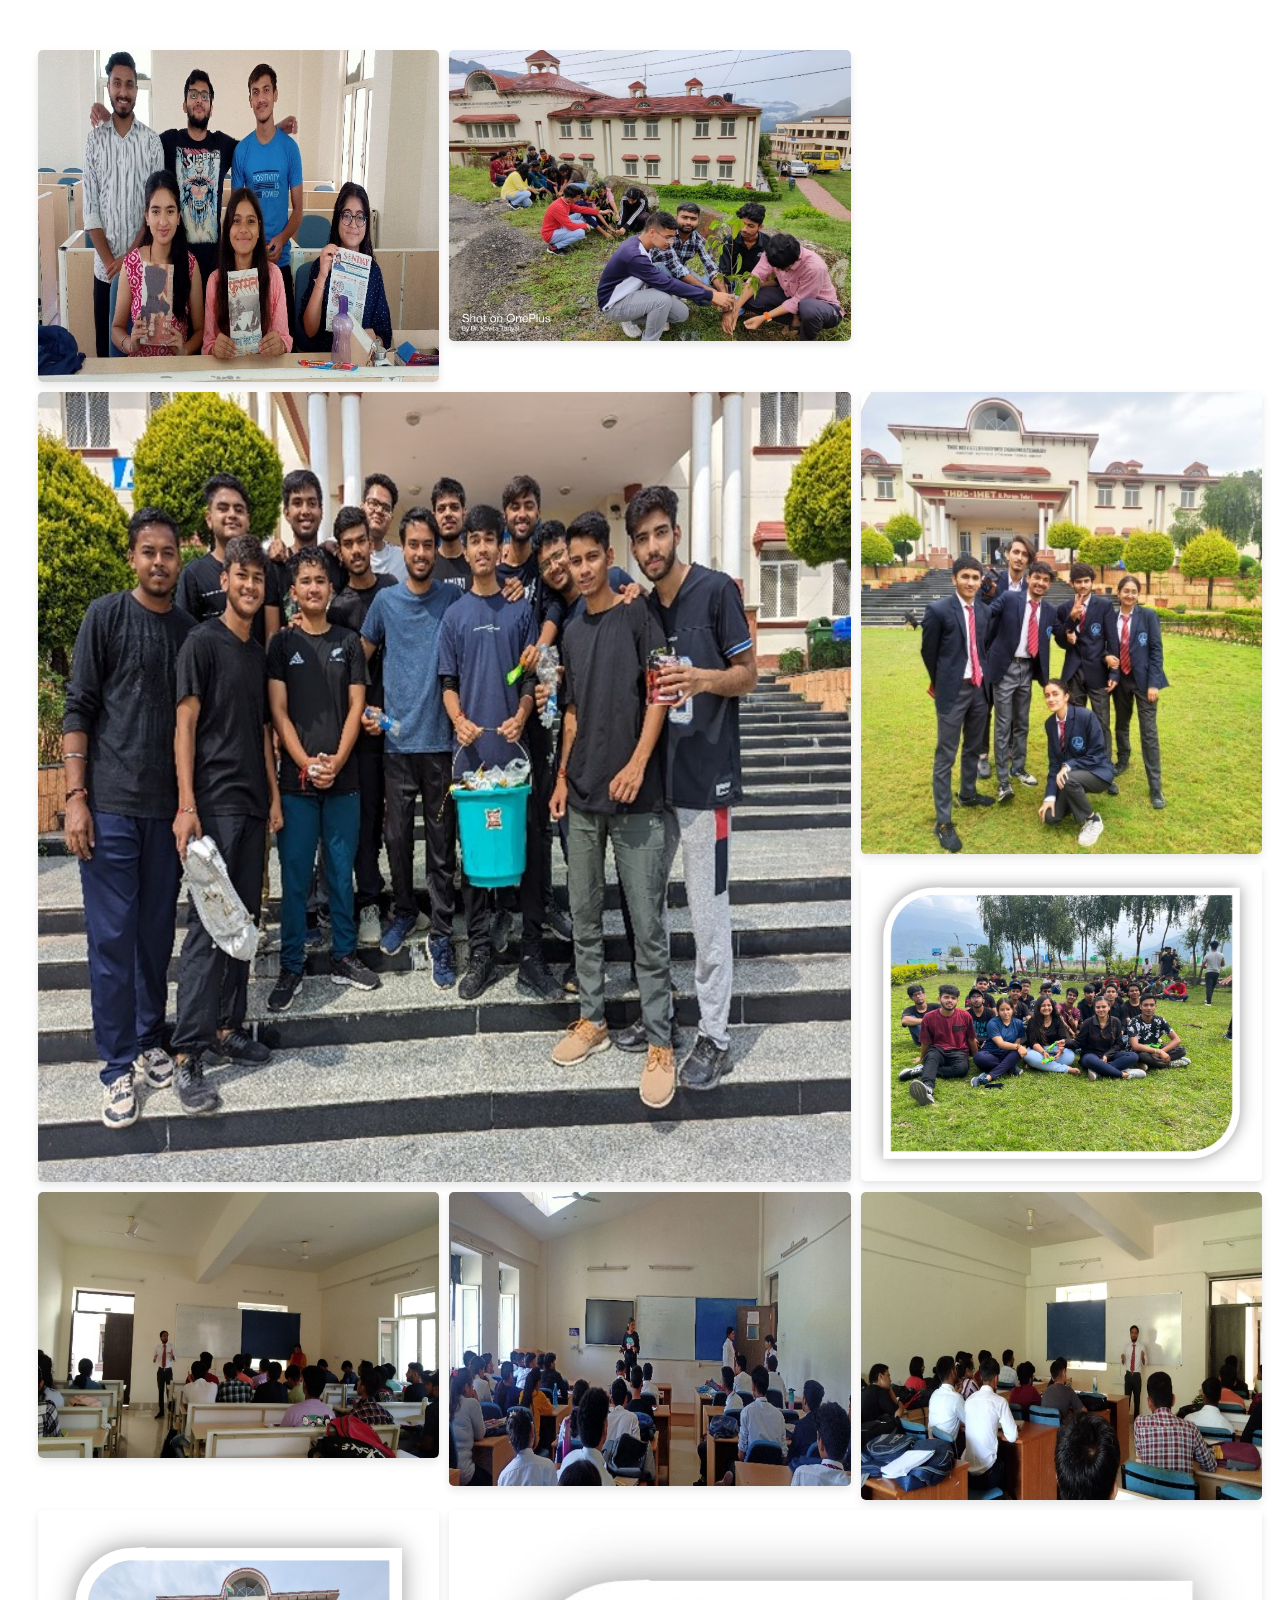
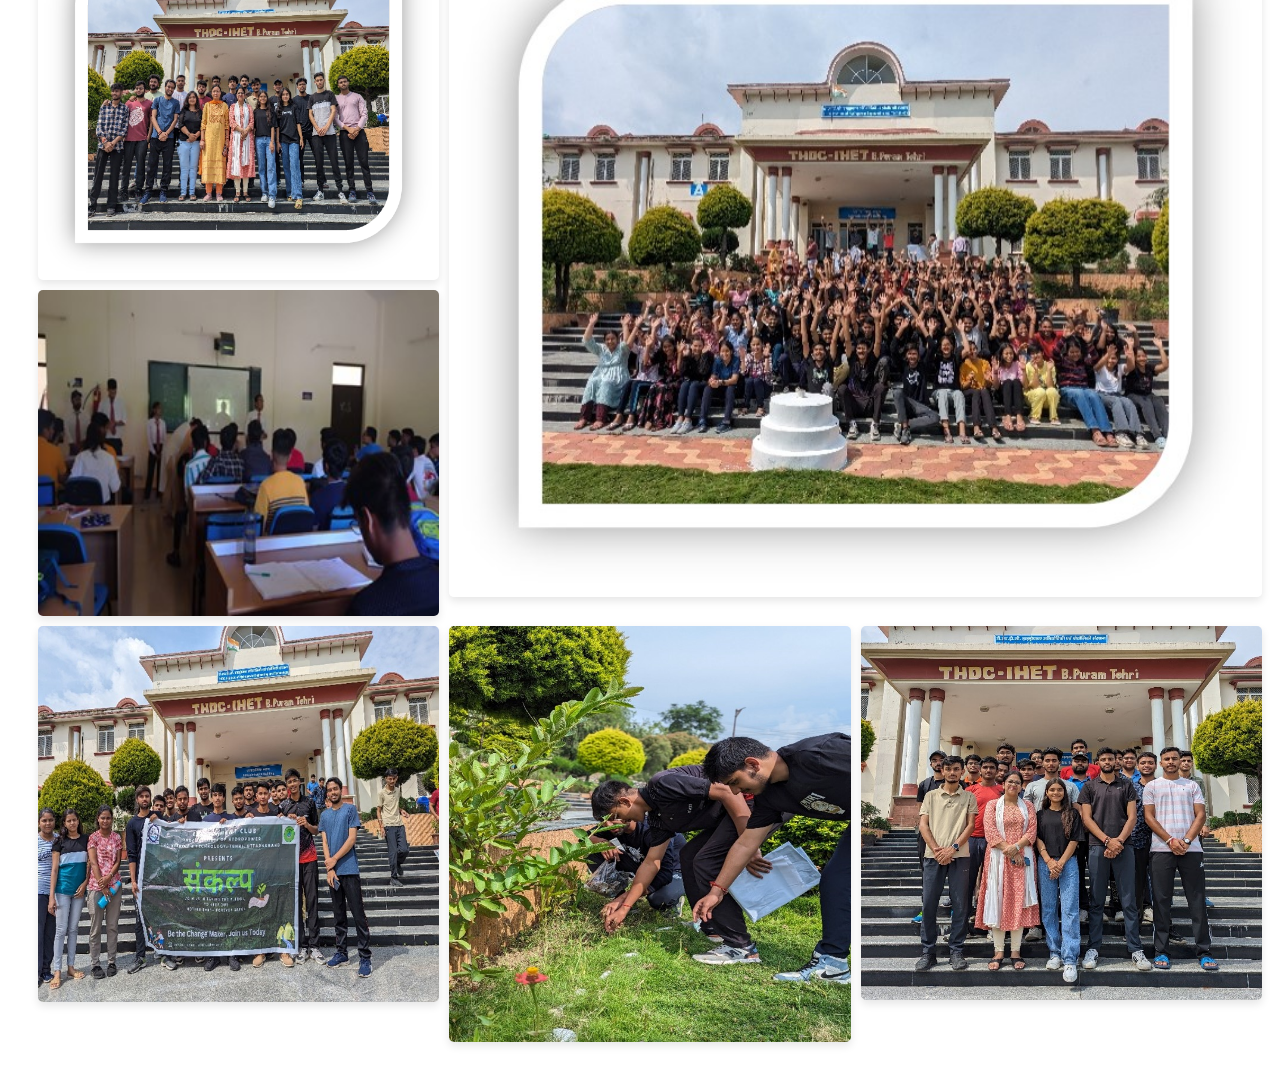
<file: test2.html>
<!DOCTYPE html>
<html lang="en">
<head>
  <meta charset="UTF-8">
  <meta name="viewport" content="width=device-width, initial-scale=1.0">
  <title>Photo Collage</title>
  <style>
    .gallery {
      margin:  50px 10px 50px 30px;
      display: grid;
      grid-template-columns: repeat(auto-fit, minmax(400px, 1fr));
      gap: 10px;
    }
    .gallery img {
      width: 100%;
      height: auto;
      display: block;
      border-radius: 5px;
      box-shadow: 0 4px 8px rgba(0, 0, 0, 0.1);
    }
    .random {
      grid-column: span 2;
      grid-row: span 2;
    }
  </style>
</head>
<body>
  <div class="gallery">
    <img src="ImgGallery/image1.png" alt="Photo 1">
    <img src="ImgGallery/image2.png" alt="Photo 2">
    <img src="ImgGallery/image3.png" alt="Photo 3" class="random">
    <img src="ImgGallery/image4.png" alt="Photo 4">
    <img src="ImgGallery/image5.png" alt="Photo 5">
    <img src="ImgGallery/image6.png" alt="Photo 6">
    <img src="ImgGallery/image7.png" alt="Photo 7">
    <img src="ImgGallery/image8.png" alt="Photo 1">
    <img src="ImgGallery/image9.png" alt="Photo 2">
    <img src="ImgGallery/image10.png" alt="Photo 3" class="random">
    <img src="ImgGallery/image11.png" alt="Photo 4">
    <img src="ImgGallery/image12.png" alt="Photo 5">
    <img src="ImgGallery/image13.png" alt="Photo 6">
    <img src="ImgGallery/image14.png" alt="Photo 7">
    <!-- Add more images here -->
  </div>
</body>
</html>
<!-- <!DOCTYPE html>
<html lang="en">
<head>
  <meta charset="UTF-8">
  <meta name="viewport" content="width=device-width, initial-scale=1.0">
  <title>Photo Collage</title>
  <style>
    .gallery {
      display: grid;
      grid-template-columns: repeat(auto-fit, minmax(200px, 1fr));
      gap: 10px;
    }
    .gallery img {
      width: 100%;
      height: auto;
      display: block;
    }
    .horizontal {
      width: 100%;
    }
    .vertical {
      height: 100%;
    }
  </style>
</head>
<body>
  <div class="gallery">
    <div class="horizontal">
      <img src="photo1.jpg" alt="Photo 1">
      <img src="photo2.jpg" alt="Photo 2">
    </div>
    <div class="vertical">
      <img src="photo3.jpg" alt="Photo 3">
      <img src="photo4.jpg" alt="Photo 4">
    </div>
    <img src="photo5.jpg" alt="Photo 5">

  </div>
</body>
</html> -->
</file>
<file: stylesheet.css>
*{
    margin:0;
    padding: 0;
    
}




.college{

    width: 100%; 
    height:800px; 
    border: 1px solid white;
    /* margin: 10px;  */
    /* padding: 5px;  */
}
/* styles.css */

.image-container img{
    /* position: relative; */
    width:100% ;
    height: 95vh;
    object-fit: cover;
    /* display: inline-block; Ensures the container takes the size of the image */
}

.overlay {
    position: absolute;
    top: 98% !important;
    left:61% !important;
    transform: translate(-50%, -50%);
    color: white;
    font-size: 24px;
    font-weight: bold;
    background-color: rgba(54, 139, 30, 0.5); /* Semi-transparent background */
    padding: 10px 20px;
    border-radius: 5px;
    width:78% !important;
}
.over{
    margin-top: 10px;

}
.he{
    text-align: left;
}

/* styles.css */

.navbar2 {
    background-color: #333; /* Background color of the navbar */
    overflow: hidden;
}

.navbar2 a {
    float: left;
    display: block;
    color: white;
    text-align: center;
    padding: 14px 16px;
    text-decoration: none;
}

.navbar2 a:hover {
    background-color: #ddd; /* Background color on hover */
    color: black;
}

/* Style the content sections */
h2 {
    margin-top: 20px; /* Add some space between navbar and content */
}
.footer {

    width: 100%;
    background-color: #135c66ba;
    padding-top: 10px;
    display: flex;
    align-items: center;
    justify-content: space-around;
    color: white;
    padding-bottom: 30px;
    /* margin-top: 15px; */
}

.social-icons {
    margin-top: 10px;

}
.icon1,.icon2{
    display: inline;
    padding: 0;
    
}

.social-icon {

    font-size: 24px;
    margin: 0 10px;
    color: white;
    text-decoration: none;
    transition: color 0.3s;
}

.social-icon:hover {
    text-decoration: none;
    color: rgb(73, 160, 120);
    /* Green color on hover */
}

.footerText a {
    color: white;
}

.footerText a:hover {
    color: rgb(73, 160, 120);
}
</file>
<file: navbar2.css>
.navbar{
    position: relative;
    /* background-color: white; */
    color: white;
    transition: height 0.3s ease-in-out;
    padding: 30px 0 15px 0;
    z-index: 1000;
}
#logo{
    padding: 5px 0 5px 0;
 
}
.navbar-content{
    display: flex;
    align-items: center;
    justify-content: space-around;
    /* z-index: 1; */
}
.nav-links {
    font-weight: 300;
    /* color: white; */
}
.nav-links a{ color: white;
}
.nav-links a:hover{
    /* transition:  30px 0.3s ease-in-out; */
    font-size: 19px;
    /* text-transform:capitalize; */
    color: #33def4;
}
.nav-links ul{
    list-style: none;
    display: flex;
}
.nav-links li{
padding: 0px 5% 5px 5%;
}

.sticky {
    position: fixed;
    top: 0;
    padding: 0;
    width: 100%;
    height: 60px;
    
}
.slider-box-big {
    height: 20px;
    width: 100px;
    padding: 10px;
    border: 1px solid #ccc;
    border-radius: 10px;

    background-color: white;
    box-shadow: 2px 2px rgb(73, 160, 120);
    margin: 2px;
    margin-top: 5px;
    margin-bottom: 6px;
  }

.menu-icon{
    display: none;
}


@media screen and (max-width: 800px) {
    .navbar{
    position: relative;
    background-color: white;
    transition: height 0.3s ease-in-out;
    padding: 30px 0 15px 0;

     z-index: 1000;
}


    .sticky {
        position: fixed;
        top: 0;
        padding: 0;
        width: 100%;
        height: 60px;
        
    }
    .nav-links{
        display: none;
        justify-content: space-between;
        align-items:flex-start;
        position: absolute;
        top: 10px;
        right: 10px;
        height: auto;
        width: 130px;
        background-color: #b9e9d4;
        box-shadow: 3px 4px rgba(98, 203, 154, 0.768);
        z-index:1001;
        border-radius: 10px;
    }
    .navbar-content{
        justify-content: space-between;
    }
    .nav-links.active{
        display: flex;


    }
    .menu-icon{
        display: flex;
        margin-right: 20px;
        cursor: pointer;
        z-index: 1002;
    }
    .nav-links ul{
        list-style: none;
        font-weight: 300;
        font-size: 18px;
        display: flex;
        flex-direction: column;
        justify-content: space-around;
        padding-left: 0;
        
    }
    .nav-links li{
        border-bottom: 1px solid rgba(98, 203, 154, 0.768);
        box-shadow:  2px 2px rgba(0, 0, 0, 0.1);
        border-radius: 6px;
        margin-bottom: 15px;
        /* background-color: rgb(193, 238, 238); */
    }
    .nav-links a{
        color: rgb(0, 0, 0);
    }
    .nav-links a{
        border: 1px solid transparent;
        border-radius: 6px;
        /* Initially, the border is transparent */
        transition: border-color 0.3s ease-in-out;
    }
    .nav-links a:hover,.nav-links a:focus,.nav-links a:active{
        text-decoration: none;
        border-color: rgba(0, 0, 0);
       

    }



}
</file>
<file: main.css>
html {
    scroll-behavior: smooth;
}

body {
    font-size: 18px;
    font-family: "Poppins", sans-serif;
    font-weight: 300;
    margin: 0;
    padding: 0;
    line-height: 28.8px;
    text-align: center;
    color: #003C43;
}


.overlay {
    /* text-align: center; */
    position: absolute;
    top: 30%;
    left: 30%;
    transform: translate(-50%, -50%);
    color: white;
    background-color: #003c4351; /* Semi-transparent background */
    padding: 3px 10px;
    border-radius: 1px;
    width:50%
}




a {
    color: #333;
    /* Text color for normal links */
    text-decoration: none;
    padding: 5px 10px;
    /* Add padding to create space around the link text */
    border: 1px solid transparent;
    /* Initially, the border is transparent */
    transition: border-color 0.3s ease-in-out;
    /* Add a smooth transition effect for the border color */
}

.boxed-link:hover {
    border-color: #007bff;
    /* Change the border color when hovered */
}


a:hover {
    color:#269ead;
    /* Text color when hovering over links */
    /* text-decoration: underline; */

}
.bg-color{
    background-color: #135D66 !important;

}

.sec1 {
    background-color: #e3fef75d;
    display: flex;
    justify-content: center;
    align-items: flex-start;
    width: 100%;
    /* max-height: fit-content; */
    /* min-height: fit-content; */
    height: auto;

}

.sec2 {
    background-color: #77b0aa61;
    padding-top: 5%;
    padding-bottom: 5%;
    width: 100%;
    height: auto;
}


.txtsec1 {
    display: flex;
    flex-direction: column;
    justify-content: flex-start;
    align-items: flex-start;
    max-width: 45%;
    max-height: 480px;
    height: auto;
    width: auto;
    margin-right: 2%;

}

h1 {
    font-family: "Poppins", sans-serif;
    font-size: 60px;
    color: #003C43;
    font-weight: 600;
    line-height: 66px;
    margin-top: 3px;
    /* Remove default top margin */

}

h2 {
    font-size: 45px;
    font-weight: 500;
    width: 100%;
    text-align: center;
    margin-bottom: 20px;
    line-height: 49.5px;
}

h3 {
    font-size: 30px;
    font-weight: 500;
    line-height: 30px;
    margin-bottom: 10px;
}

h5 {

    font-size: 23px;
    font-weight: 500;
    line-height: 23px;
    margin-bottom: 20px;

}

p {
    font-family: "Poppins", sans-serif;
    color: rgb(77, 77, 77);
    font-size: 18px;
    font-weight: 300;

}


/* .imgContainer img {
    text-align: right; Float the image to the right */
/* margin: 0 10px 0 10px; Add spacing around the image
    border-radius: 2%;
    max-width: 480px;
    max-height: 480px;
    height: auto;
    width: auto;
} */
.intro-img {
    height: 85%;
    width: 85%;

    padding: 5px;
    padding-left: 30px;
    border-radius: 2%;
}

.featuredIn {
    /* line-height: 22px; */
    font-weight: 600;
    margin-top: 5%;
    margin-bottom: 0%;
    margin-left: 1%;
    margin-right: 10%;
    /* Add styles for grid layout */
    display: grid;
    grid-template-columns: repeat(4, 1fr);
    grid-template-columns: .25fr 1fr 1fr 1fr;

    grid-gap: 10px;

}

/* Style for the overall container */
.review-container {
    display: flex;
    justify-content: space-around;
    flex-wrap: wrap;
    max-width: 1200px;
    margin: 0 auto;
}

/* Style for each individual review card */
.review-card {
    /* background-color: white; */
    background-color: #ffffffdb;
    border: 1px solid #ccc;
    border-radius: 10px;
    padding: 20px;
    margin: 20px;
    box-shadow: 0 2px 4px rgba(0, 0, 0, 0.1);
    width: 300px;
}

.review-title {
    font-size: 18px;
    font-weight: bold;
    margin-bottom: 10px;
}

.review-content {
    font-size: 14px;
    margin-bottom: 15px;
}

.review-rating {
    font-size: 16px;
    font-weight: bold;
    color: #ff9900;
}

/* Styling for different rating types */
.google-rating {
    color: #ff9900;
}

.bbb-rating {
    color: #007bff;
}

.a-plus-rating {
    color: #28a745;
}

/*Service Section Begins*/
#service {
    padding-bottom: 1%;
}

.services-section {
    max-width: 1200px;
    margin: 0 auto;
    text-align: center;
    padding: 20px;
    display: flex;
    flex-wrap: wrap;
    justify-content: space-between;
}

/* .services-heading {
    font-size: 45px;
    font-weight: 500;
    width: 100%;
    text-align: center;
    margin-bottom: 20px;
    line-height: 49.5px;
} */

.service {
    width: calc(50% - 20px);
    /* 50% width with spacing */
    margin: 10px;
    padding: 10px;
    /* border: 1px solid #ccc; */
    box-sizing: border-box;
}

.service img {
    max-width: 60%;
    height: auto;
    margin-bottom: 10px;
    margin-top: 10px;
    border-radius: 10px;
    border: 1px solid #ccc;
    box-shadow: 0 2px 4px rgba(0, 0, 0, 0.1);
}

/* .service h5 {
    font-size: 18px;
    font-weight: 500;
    line-height: 18px;
    margin-bottom: 5px;
}

.service p {
    font-size: 16px;
    margin-bottom: 10px;
    font-weight: 300;
} */

.service-link {
    color: rgb(73, 160, 120);
    text-decoration: none;
    font-weight: 400;
}

.service-link:hover {
    text-decoration: underline;
}

/**/
.divider {


    background-color: #e3fef75d;
    display: flex;
    justify-content: center;
    align-items: center;
    /* position: relative; */

}

.divider p {
    font-weight: 100;
    font-size: 14px;
}

.centered-line {
    text-align: center;
    position: relative;
    padding: 20px;
}

.centered-line::before,
.centered-line::after {
    content: "";
    display: block;
    width: 100%;
    /* Adjust the width of the line */
    border-top: 1px solid #333;
    /* Adjust line color */
    /* position: absolute; */
    top: 50%;
    transform: translateY(-50%);
    overflow: hidden;
}

.centered-line::before {
    left: 10%;
}

.centered-line::after {
    right: 10%;
}


/*Feature and beifit section*/
.features-benefits-section {
    max-width: 1200px;
    margin: 0 auto;
    display: flex;
    align-items: center;
    padding: 0.5%;
    position: relative;
}

.feature-text {
    display: flex;
    align-items: flex-start;
}


.features,
.benefits {
    flex: 1;
    padding: 2%;
    box-sizing: border-box;

}

.features ul,
.benefits ul {
    list-style: none;
    padding-left: 0;
    font-size: 18px;
    font-weight: 300;
}

/* .features ul li::before,
.benefits ul li::before {

    color: #28a745;
    display: inline-block;
    width: 1em;
    margin-left: -1em;
    padding-right: 0rem;
    content: "ur";
    Unicode character for the desired font icon
    font-family: "FontAwesome";
    Font family that contains the icons
} */
.list {
    color: #49a178;
    padding: 2px 4px 2px 0;
}

.featuredItem img {
    height: 30px;
}

.proImg {
    /* max-width: 35%; */
    margin-top: 8%;
    width: 30%;
    height: auto;
    border-radius: 2%;

}

/*Team Discription*/
.team-section {
    max-width: 800px;
    margin: 0 auto;
    padding: 2px;
}

.post {
    color: rgb(73, 160, 120);
    text-decoration: none;
    font-weight: 400;
    font-size: 20px;
}
.team{
    /* margin: 0; */
    display: flex;
    flex-direction: row;
    align-items:center ;
    justify-content:center;
}
.team img{
    
    margin: 15px;
    width: 80%;
    height: 60%;
}

.team-member {
    text-align: center;
    margin-bottom: 40px;
}

.team-member img {
    max-width: 200px;
    border-radius: 50%;
    margin-bottom: 15px;
}

/*Testimonial section*/
/* .testimonials-section {
    max-width: 800px;
    margin: 0 auto;
    padding: 20px;
} */
.section-heading {
    margin-bottom: 30px;
}

.testimonials-grid {
    display: grid;
    grid-template-columns: 1fr 1fr;
    gap: 40px;
    margin: 50px 10% 0 10%;
}

.testimonial {
    text-align: start;

}

.testimonial-rating {
    font-size: 24px;
    margin-bottom: 10px;
    display: flex;
    align-items: center;
    justify-content: flex-start;
    color: rgb(73, 160, 121);
    /* Green color for stars */
}


.identity {
    display: flex;
    justify-content: flex-start;
    align-items: center;
}

.testimonial-image {
    max-width: 50px;
    border-radius: 50%;
    margin-bottom: 15px;
    margin-right: 10px;
}

.testimonial-author {
    font-size: 18px;
    font-weight: 500;
}


/* Newsletter at the end*/
.newsletter-section {
    max-width: 600px;
    margin: 0 auto;
    padding: 20px;
    text-align: center;
}

/* 
.section-heading {
    font-size: 28px;
    margin-bottom: 20px;
} */

.subscribe-form {
    display: flex;
    flex-direction: column;
    align-items: center;
    justify-content: center;
    margin-top: 20px;
}

.subscribe-form input[type="email"] {
    padding: 10px;
    border: 1px solid #ccc;
    border-radius: 5px 0 0 5px;
    width: 70%;
    font-size: 16px;
    margin-bottom: 10px;
}

/*Footer*/


@media screen and (max-width: 800px) {
.overlay{
    top: 50%;
    left: 50%;
    width: 70%;

}
 .team img{
    /* display: flex; */
    /* align-items:center ;
    justify-content:center; */
    /* flex-direction: column; */
    max-width: 300px;
    max-height: 200px;
 }
 .team{
    display: flex;
    flex-direction: column;
 }


    .features ul,
    .benefits ul {
        list-style: none;

        font-size: 15px;
        font-weight: 300;
    }

    #intro {
        display: flex;
        flex-direction: column;
        justify-content: center;
        align-items: center;
    }

    .center {
        display: flex;
        justify-content: center;
        align-items: center;
        height: 60px;
        width: 100%;
        /* padding: 2px; */
        margin-bottom: 10px;
    }

    h1 {
        font-family: "Poppins", sans-serif;
        font-size: 35px;
        color: rgb(33, 33, 33);
        font-weight: 600;
        line-height: 40px;
        margin-top: 3px;
        text-align: center;
        /* Remove default top margin */

    }

    h2 {
        font-size: 32px;
        font-weight: 500;
        width: 100%;
        text-align: center;
        margin-bottom: 20px;
        line-height: 36px;
    }

    h3 {
        font-size: 28px;
        font-weight: 500;
        line-height: 30px;
        margin-bottom: 10px;
    }

    h5 {

        font-size: 15px;
        font-weight: 500;
        line-height: 18px;
        margin-bottom: 20px;

    }

    p {
        font-family: "Poppins", sans-serif;
        color: rgb(77, 77, 77);
        font-size: 15px;
        font-weight: 300;
        text-align: center;

    }

    .featuredIn {
        grid-template-columns: repeat(2, 1fr);
    }

    .txtsec1 {
        display: flex;
        flex-direction: column;
        justify-content: flex-start;
        align-items: flex-start;
        max-width: 80%;
        /* max-height: 480px; */
        height: auto;
        width: auto;
        margin-right: 2%;

    }

    .images img {
        max-width: 90vw;


    }

    .features-benefits-section {
        height: auto;
        max-width: 90%;
        display: flex;
        flex-direction: column;
        align-items: space-evenly;
        justify-items: center;


    }

    .carousel-container {
        perspective: 1000px;
        margin: 50px auto;
        width: 300px; /* Adjust container width */
        height: 200px; /* Adjust container height */
      }
      
      .carousel {
        position: relative;
        width: 100%;
        height: 100%;
        transform-style: preserve-3d;
        animation: rotateCarousel 15s infinite linear; /* Adjust duration and timing function */
      }
      
      .card {
        position: absolute;
        width: 150px; /* Adjust card width */
        height: 250px; /* Adjust card height */
        background-color: #f0f0f0;
        border: 1px solid #ccc;
        border-radius: 10px;
        padding: 20px;
        box-shadow: 0 0 10px rgba(0, 0, 0, 0.1);
      }
      
      @keyframes rotateCarousel {
        from {
          transform: rotateY(0deg);
        }
        to {
          transform: rotateY(360deg);
        }
      }

    .services-section {
        max-width: 100%;
        text-align: center;
        padding: 20px;
        display: flex;
        flex-direction: column;
        flex-wrap: wrap;
        /* justify-content: space-between; */
        align-items: center;
        justify-content: center;
    }

    .service {
        width: auto;
    }

    .service img {
        max-width: 80%;

    }

    /* Existing CSS styles */

    /* Add this CSS for the hover effect */
    a:hover,
    a:active,
    a:focus {
        color: rgb(73, 160, 120);
        /* Change the text color when hovering or focused */
        text-decoration: underline;
        /* Add an underline when hovering or focused */
    }
    .footerText a {
        color: white;
        font-weight: 400;
        font-size: 15px;
        line-height: 25px;
    }
    .footer {
        font-weight: 400;
        font-size: 15px;
        line-height: 25px;
    }
    .icon1,.icon2{
        display: flex;
        justify-items: center;
        align-items: center;
        padding: 0;
        
    }




}

/* Define a bounce animation */
@keyframes bounce {

    0%,
    20%,
    50%,
    80%,
    100% {
        transform: translateY(0);
    }

    40% {
        transform: translateY(-20px);
    }

    60% {
        transform: translateY(-10px);
    }
}

/* Apply the bounce animation to font-awesome icons */
.fa-solid.fa-bounce {
    animation: bounce 2s 3;
}

.fa-regular.fa-bounce {
    animation: bounce 2s 3;
}

.fa-light.fa-bounce {
    animation: bounce 2s 3;
}
</file>
<file: footer.css>
.footer {

    width: 100%;
    background-color: #135c66ba;
    padding-top: 10px;
    display: flex;
    align-items: center;
    justify-content: space-around;
    color: white;
    padding-bottom: 30px;
    /* margin-top: 15px; */
}

.social-icons {
    margin-top: 10px;

}
.icon1,.icon2{
    display: inline;
    padding: 0;
    
}

.social-icon {

    font-size: 24px;
    margin: 0 10px;
    color: white;
    text-decoration: none;
    transition: color 0.3s;
}

.social-icon:hover {
    text-decoration: none;
    color: rgb(73, 160, 120);
    /* Green color on hover */
}

.footerText a {
    color: white;
}

.footerText a:hover {
    color: rgb(73, 160, 120);
}
</file>
